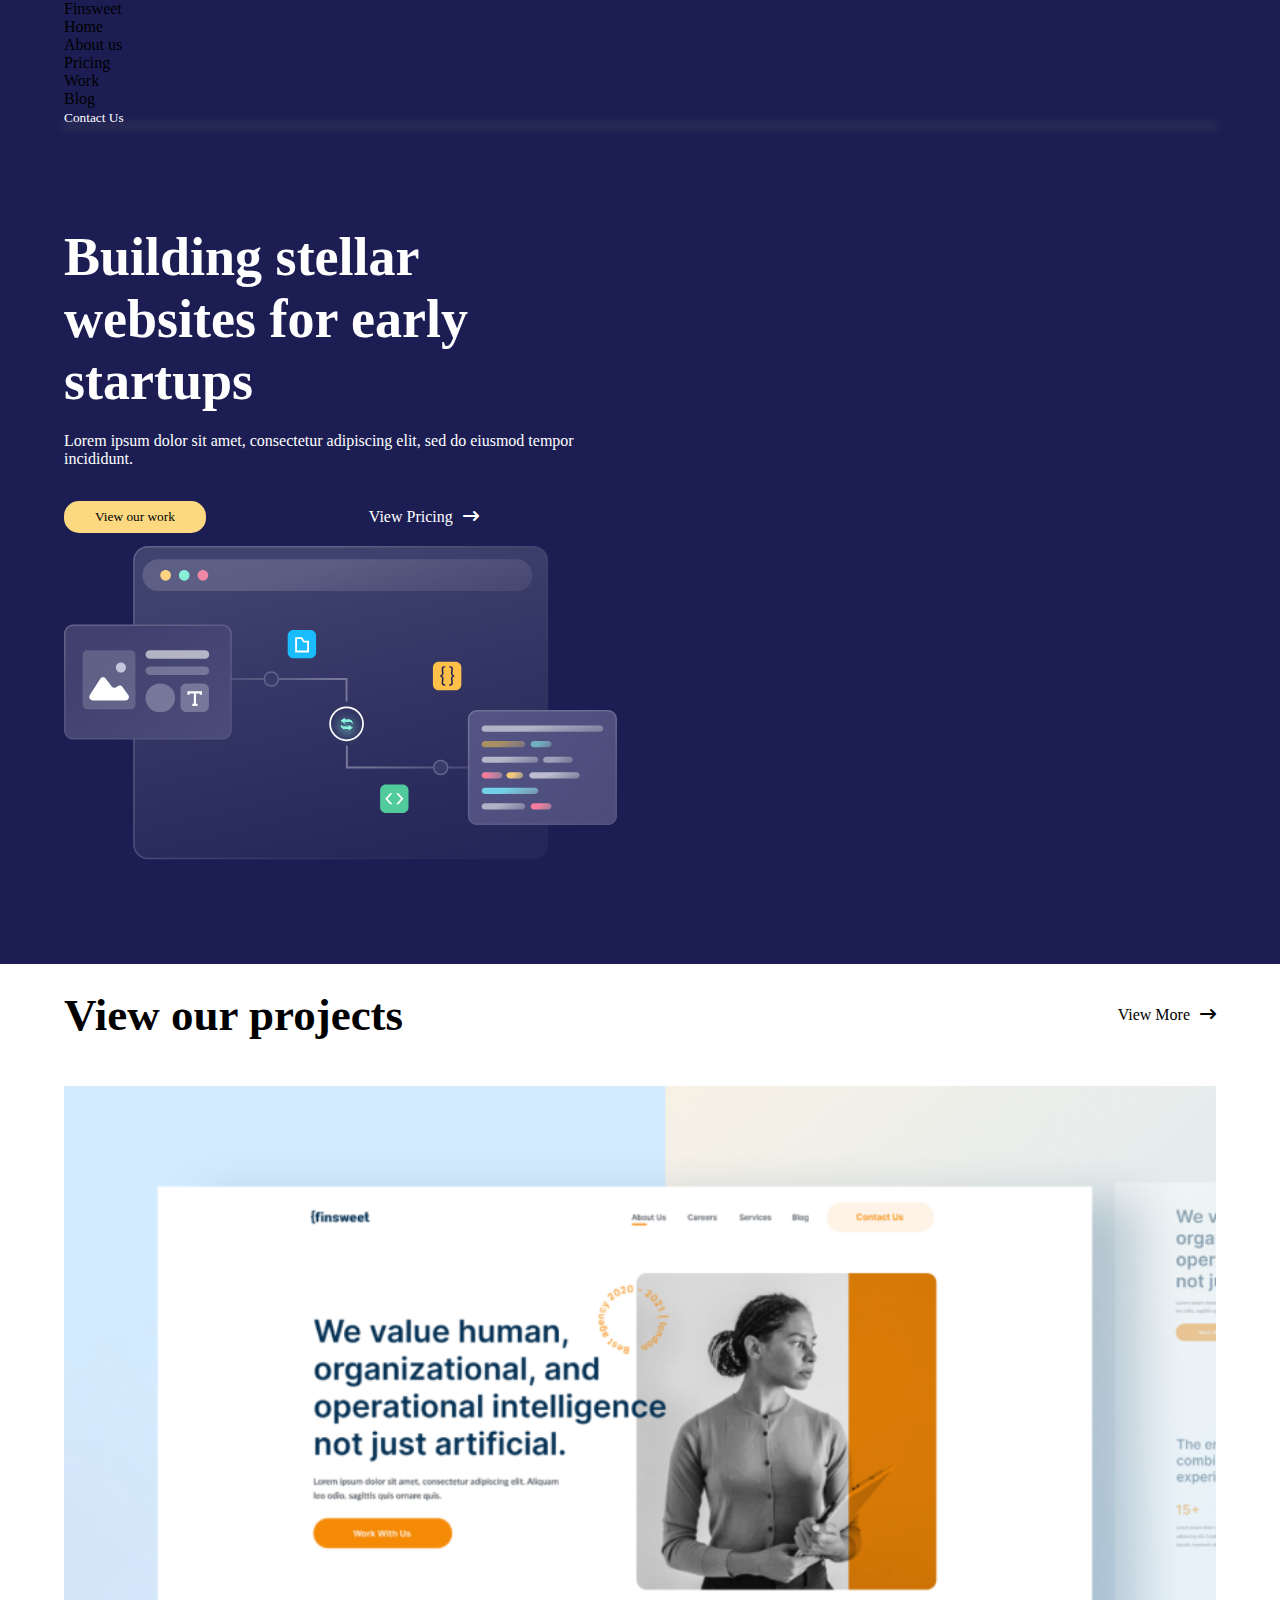
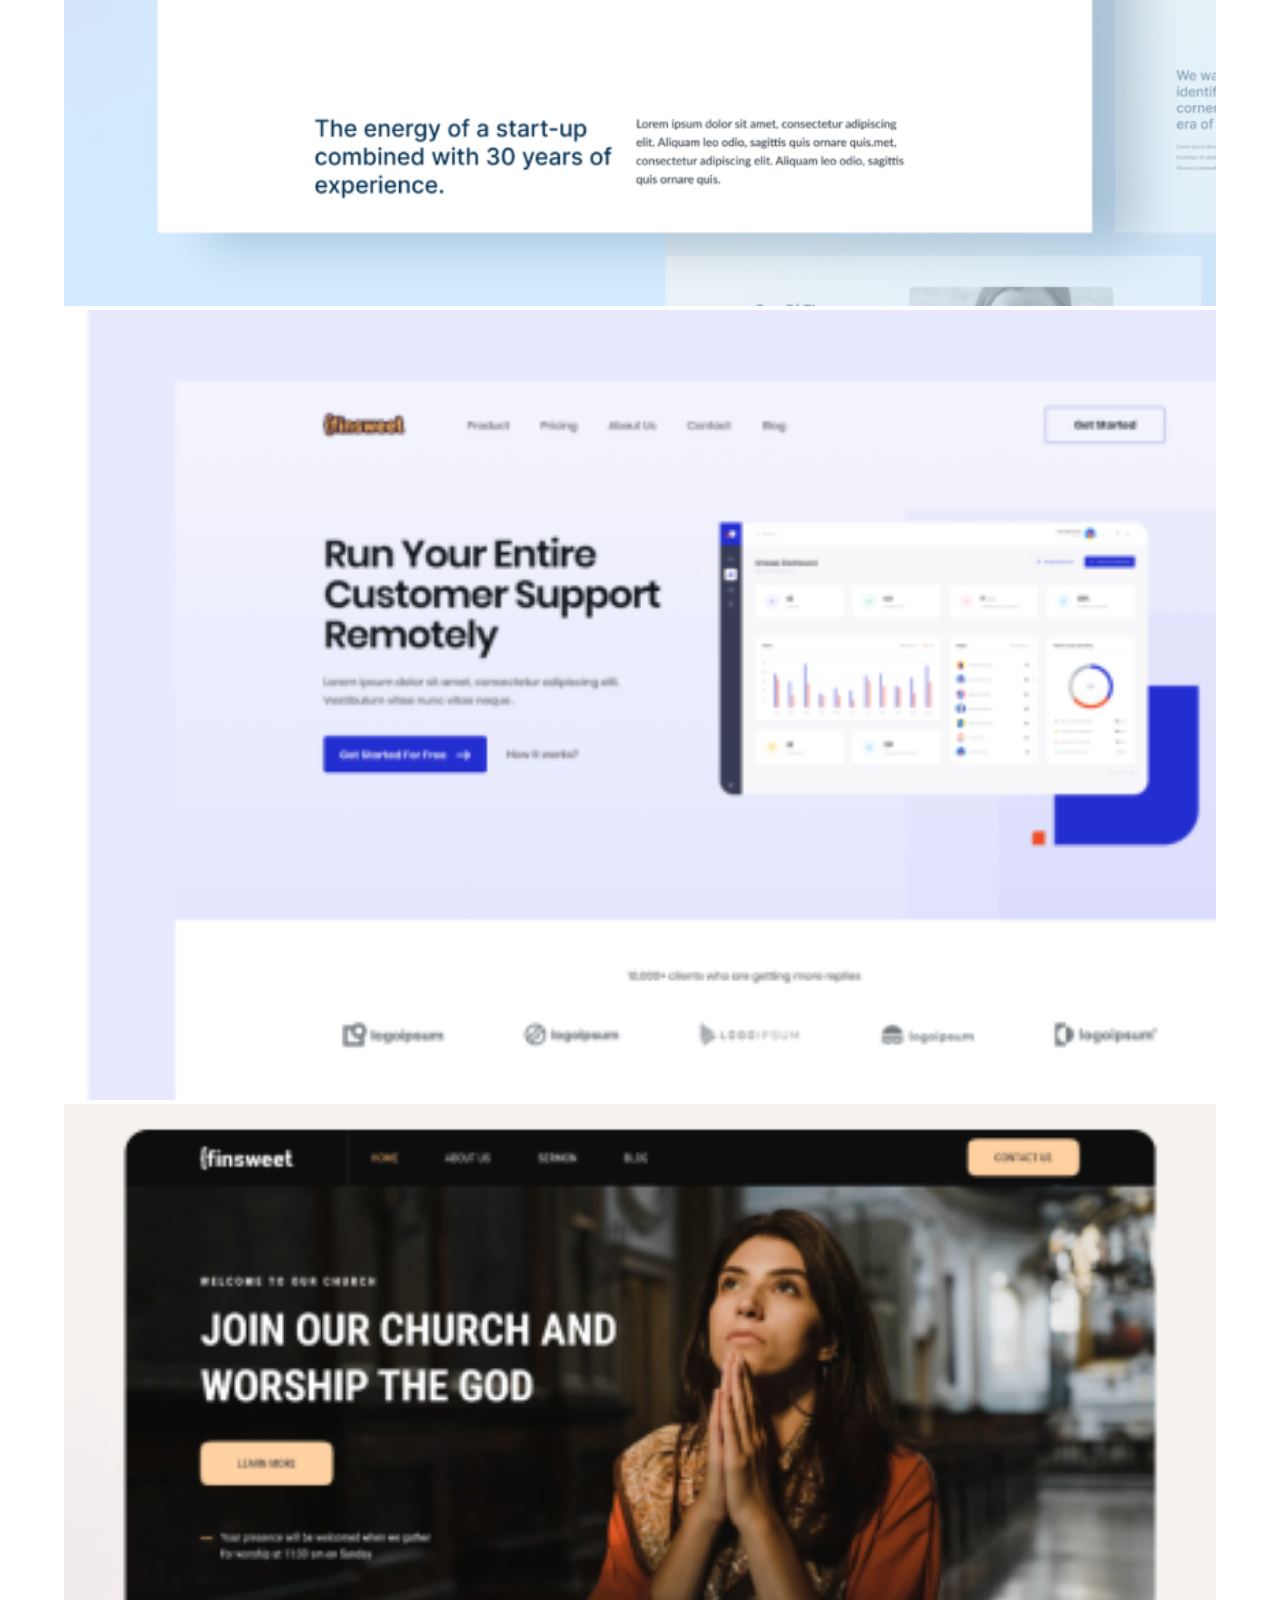
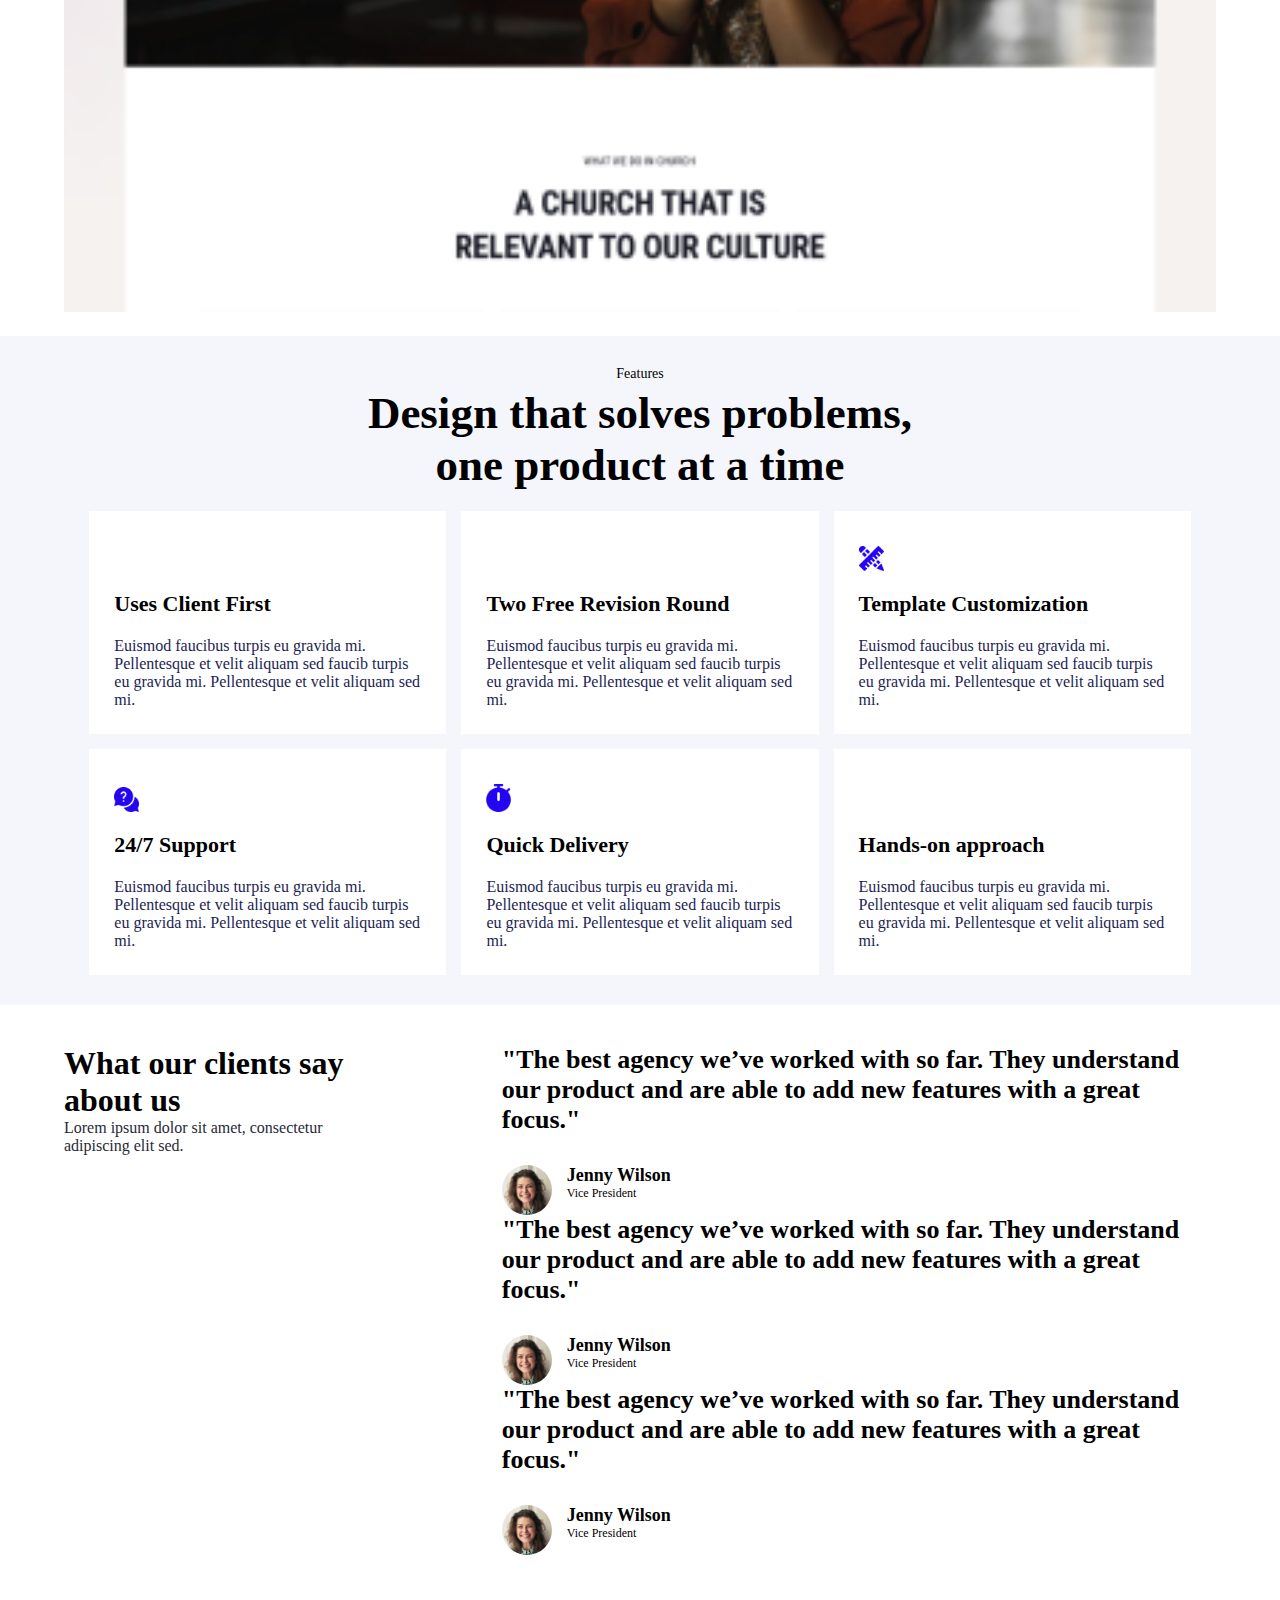
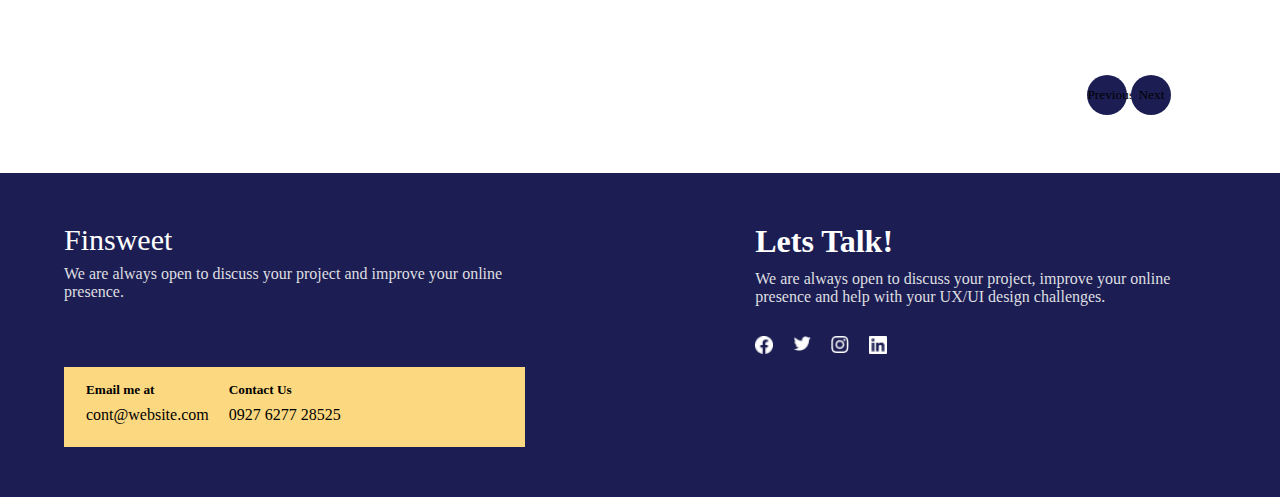
<file: index.html>
<!DOCTYPE html>
<html lang="en">
  <head>
    <meta charset="UTF-8" />
    <meta http-equiv="X-UA-Compatible" content="IE=edge" />
    <meta name="viewport" content="width=device-width, initial-scale=1.0" />
    <title>Finsweet</title>
    <link
      href="https://cdn.jsdelivr.net/npm/bootstrap@5.3.0-alpha3/dist/css/bootstrap.min.css"
      rel="stylesheet"
      integrity="sha384-KK94CHFLLe+nY2dmCWGMq91rCGa5gtU4mk92HdvYe+M/SXH301p5ILy+dN9+nJOZ"
      crossorigin="anonymous"
    />
    <script
      src="https://cdn.jsdelivr.net/npm/bootstrap@5.3.0-alpha3/dist/js/bootstrap.bundle.min.js"
      integrity="sha384-ENjdO4Dr2bkBIFxQpeoTz1HIcje39Wm4jDKdf19U8gI4ddQ3GYNS7NTKfAdVQSZe"
      crossorigin="anonymous"
    ></script>
    <link
      rel="stylesheet"
      href="https://cdnjs.cloudflare.com/ajax/libs/font-awesome/6.4.0/css/all.min.css"
    />
    <link rel="stylesheet" href="./css/home.min.css" />
  </head>

  <body>
    <nav style="background: #1c1e53" class="navbar navbar-expand-lg text-white">
      <div class="container s">
        <a class="navbar-brand text-white" href="#">Finsweet</a>
        <button
          class="navbar-toggler"
          type="button"
          data-bs-toggle="collapse"
          data-bs-target="#navbarTogglerDemo02"
          aria-controls="navbarTogglerDemo02"
          aria-expanded="false"
          aria-label="Toggle navigation"
        >
          <span class="navbar-toggler-icon"></span>
        </button>
        <div class="collapse navbar-collapse" id="navbarTogglerDemo02">
          <ul class="navbar-nav me-auto mb-2 mb-lg-0">
            <li class="nav-item">
              <p class="nav-link active" aria-current="page" href="#"></p>
            </li>
            <li class="nav-item">
              <p class="nav-link" href="#"></p>
            </li>
            <li class="nav-item">
              <p class="nav-link disabled"></p>
            </li>
          </ul>
          <form class="d-flex" role="search">
            <ul class="navbar-nav me-auto mb-2 mb-lg-0">
              <li class="nav-item">
                <a
                  class="nav-link active text-white"
                  aria-current="page"
                  href="index.html"
                  >Home</a
                >
              </li>
              <li class="nav-item">
                <a class="nav-link text-white" href="aboutus.html">About us</a>
              </li>
              <li class="nav-item">
                <a class="nav-link text-white" href="pricing.html">Pricing</a>
              </li>
              <li class="nav-item">
                <a class="nav-link text-white" href="work.html">Work</a>
              </li>
              <li class="nav-item">
                <a class="nav-link text-white" href="blogPage.html">Blog</a>
              </li>
              <li class="nav-item">
                <button
                  type="button"
                  class="btn btnn btn-outline-light rounded-pill py-1 px-4"
                >
                 <a href="contactUs.html">Contact Us</a> 
                </button>
                <!-- <button type="button" class="btn btn-outline-secondary rounded-pill ">Contact Us</button> -->
              </li>
            </ul>
          </form>
        </div>
      </div>
    </nav>
    <div class="head">
      <div class="containr container">
        <nav></nav>
        <div class="d-flex header">
          <div class="header_left">
            <h1>Building stellar websites for early startups</h1>
            <p>
              Lorem ipsum dolor sit amet, consectetur adipiscing elit, sed do
              eiusmod tempor incididunt.
            </p>
            <div class="link">
              <div class="veiw_work">
                <button>View our work</button>
              </div>
              <div class="veiw">
                <p>View Pricing</p>
                <a href="#">
                  <i class="fa-solid fa-arrow-right-long"></i>
                </a>
              </div>
            </div>
          </div>
          <div class="header_right">
            <img src="./images/work/header_img.svg" alt="" />
          </div>
        </div>
      </div>
    </div>
    <div class="containr container">
      <div class="sec1">
        <div class="sec1_title">
          <h2>View our projects</h2>
          <div class="veiw">
            <p>View More</p>
            <a href="#"><i class="fa-solid fa-arrow-right-long"></i></a>
          </div>
        </div>
        <div class="sec1_card d-grid">
          <div class="sec1_card_card1 sec1_card_card1-first">
            <img src="./images/work/section1_img1.png" alt="" />
            <div class="position">
              <h4>Workhub office Webflow Design</h4>
              <p class="text">
                Euismod faucibus turpis eu gravida mi. Pellentesque et velit
                aliquam
              </p>
              <div class="veiw">
                <p>View Project</p>
                <a href="#"><i class="fa-solid fa-arrow-right-long"></i></a>
              </div>
            </div>
          </div>
          <div class="sec1_card_card1 sec1_card_card1-second">
            <img src="./images/work/section1_img2.png" alt="" />
            <div class="position">
              <h4>Unisaas Website Design</h4>
              <div class="veiw">
                <p>View Project</p>
                <a href="#"><i class="fa-solid fa-arrow-right-long"></i></a>
              </div>
            </div>
          </div>
          <div class="sec1_card_card1 sec1_card_card1-third">
            <img src="./images/work/section1_img3.png" alt="" />
            <div class="position">
              <h4>Unisaas Website Design</h4>
              <div class="veiw">
                <p>View Project</p>
                <a href="#"><i class="fa-solid fa-arrow-right-long"></i></a>
              </div>
            </div>
          </div>
        </div>
      </div>
    </div>
    <div class="sec2">
      <div class="containr container">
        <p class="sec2_nom">Features</p>
        <h2>Design that solves problems, one product at a time</h2>
        <div class="sec2_card">
          <div class="sec2_card_card1">
            <h4>Uses Client First</h4>
            <p>
              Euismod faucibus turpis eu gravida mi. Pellentesque et velit
              aliquam sed faucib turpis eu gravida mi. Pellentesque et velit
              aliquam sed mi.
            </p>
          </div>
          <div class="sec2_card_card1">
            <h4>Two Free Revision Round</h4>
            <p>
              Euismod faucibus turpis eu gravida mi. Pellentesque et velit
              aliquam sed faucib turpis eu gravida mi. Pellentesque et velit
              aliquam sed mi.
            </p>
          </div>
          <div class="sec2_card_card1">
            <img src="./images/work/sec2_icon1.png" alt="" />
            <h4>Template Customization</h4>
            <p>
              Euismod faucibus turpis eu gravida mi. Pellentesque et velit
              aliquam sed faucib turpis eu gravida mi. Pellentesque et velit
              aliquam sed mi.
            </p>
          </div>
          <div class="sec2_card_card1">
            <img src="./images/work/sms.png" alt="" />
            <h4>24/7 Support</h4>
            <p>
              Euismod faucibus turpis eu gravida mi. Pellentesque et velit
              aliquam sed faucib turpis eu gravida mi. Pellentesque et velit
              aliquam sed mi.
            </p>
          </div>
          <div class="sec2_card_card1">
            <img src="./images/work/watch.png" alt="" />
            <h4>Quick Delivery</h4>
            <p>
              Euismod faucibus turpis eu gravida mi. Pellentesque et velit
              aliquam sed faucib turpis eu gravida mi. Pellentesque et velit
              aliquam sed mi.
            </p>
          </div>
          <div class="sec2_card_card1">
            <h4>Hands-on approach</h4>
            <p>
              Euismod faucibus turpis eu gravida mi. Pellentesque et velit
              aliquam sed faucib turpis eu gravida mi. Pellentesque et velit
              aliquam sed mi.
            </p>
          </div>
        </div>
      </div>
    </div>
    <div class="containr container">
      <div class="sec3">
        <div class="sec3_left">
          <h3>What our clients say about us</h3>
          <p>Lorem ipsum dolor sit amet, consectetur adipiscing elit sed.</p>
        </div>
        <div class="sec3_right">
          <div id="carouselExample" class="carousel slide">
            <div class="carousel-inner">
              <div class="carousel-item active">
                <h4>
                  "The best agency we’ve worked with so far. They understand our
                  product and are able to add new features with a great focus."
                </h4>
                <div class="user">
                  <img src="./images/work/sec3.png" alt="" />
                  <div class="user_info">
                    <h6>Jenny Wilson</h6>
                    <p>Vice President</p>
                  </div>
                </div>
              </div>
              <div class="carousel-item">
                <h4>
                  "The best agency we’ve worked with so far. They understand our
                  product and are able to add new features with a great focus."
                </h4>
                <div class="user">
                  <img src="./images/work/sec3.png" alt="" />
                  <div class="user_info">
                    <h6>Jenny Wilson</h6>
                    <p>Vice President</p>
                  </div>
                </div>
              </div>
              <div class="carousel-item">
                <h4>
                  "The best agency we’ve worked with so far. They understand our
                  product and are able to add new features with a great focus."
                </h4>
                <div class="user">
                  <img src="./images/work/sec3.png" alt="" />
                  <div class="user_info">
                    <h6>Jenny Wilson</h6>
                    <p>Vice President</p>
                  </div>
                </div>
              </div>
            </div>
            <button
              class="carousel-control-prev"
              type="button"
              data-bs-target="#carouselExample"
              data-bs-slide="prev"
            >
              <span
                class="carousel-control-prev-icon"
                aria-hidden="true"
              ></span>
              <span class="visually-hidden">Previous</span>
            </button>
            <button
              class="carousel-control-next"
              type="button"
              data-bs-target="#carouselExample"
              data-bs-slide="next"
            >
              <span
                class="carousel-control-next-icon"
                aria-hidden="true"
              ></span>
              <span class="visually-hidden">Next</span>
            </button>
          </div>
        </div>
      </div>
    </div>
    <br>
    <div class="footer">
      <div class="fle containr container">
        <div class="w1">
          <a href="#">Finsweet</a><br />
          <p>
            We are always open to discuss your project and improve your online
            presence.
          </p>
          <br />
          <div class="email-bac">
            <div>
              <h5>Email me at</h5>
              <p>cont@website.com</p>
            </div>
            <div>
              <h5>Contact Us</h5>
              <p>0927 6277 28525</p>
            </div>
          </div>
        </div>
        <div class="w2">
          <h1>Lets Talk!</h1>
          <p>
            We are always open to discuss your project, improve your online
            presence and help with your UX/UI design challenges.
          </p>
          <div class="im">
            <a href="#"><img style="width: 18px;cursor: pointer;" src="./images/work/Vector.png" alt="" /></a>
            <a href="#"><img style="width: 18px;cursor: pointer;" src="./images/work/Vector2.png" alt="" /></a>
            <a href="#"><img style="width: 18px;cursor: pointer;" src="./images/work/Group.png" alt="" /></a>
            <a href="#"><img style="width: 18px;cursor: pointer;" src="./images/work/Group2.png" alt="" /></a>
          </div>
        </div>
      </div>
    </div>
  </body>
</html>
</file>
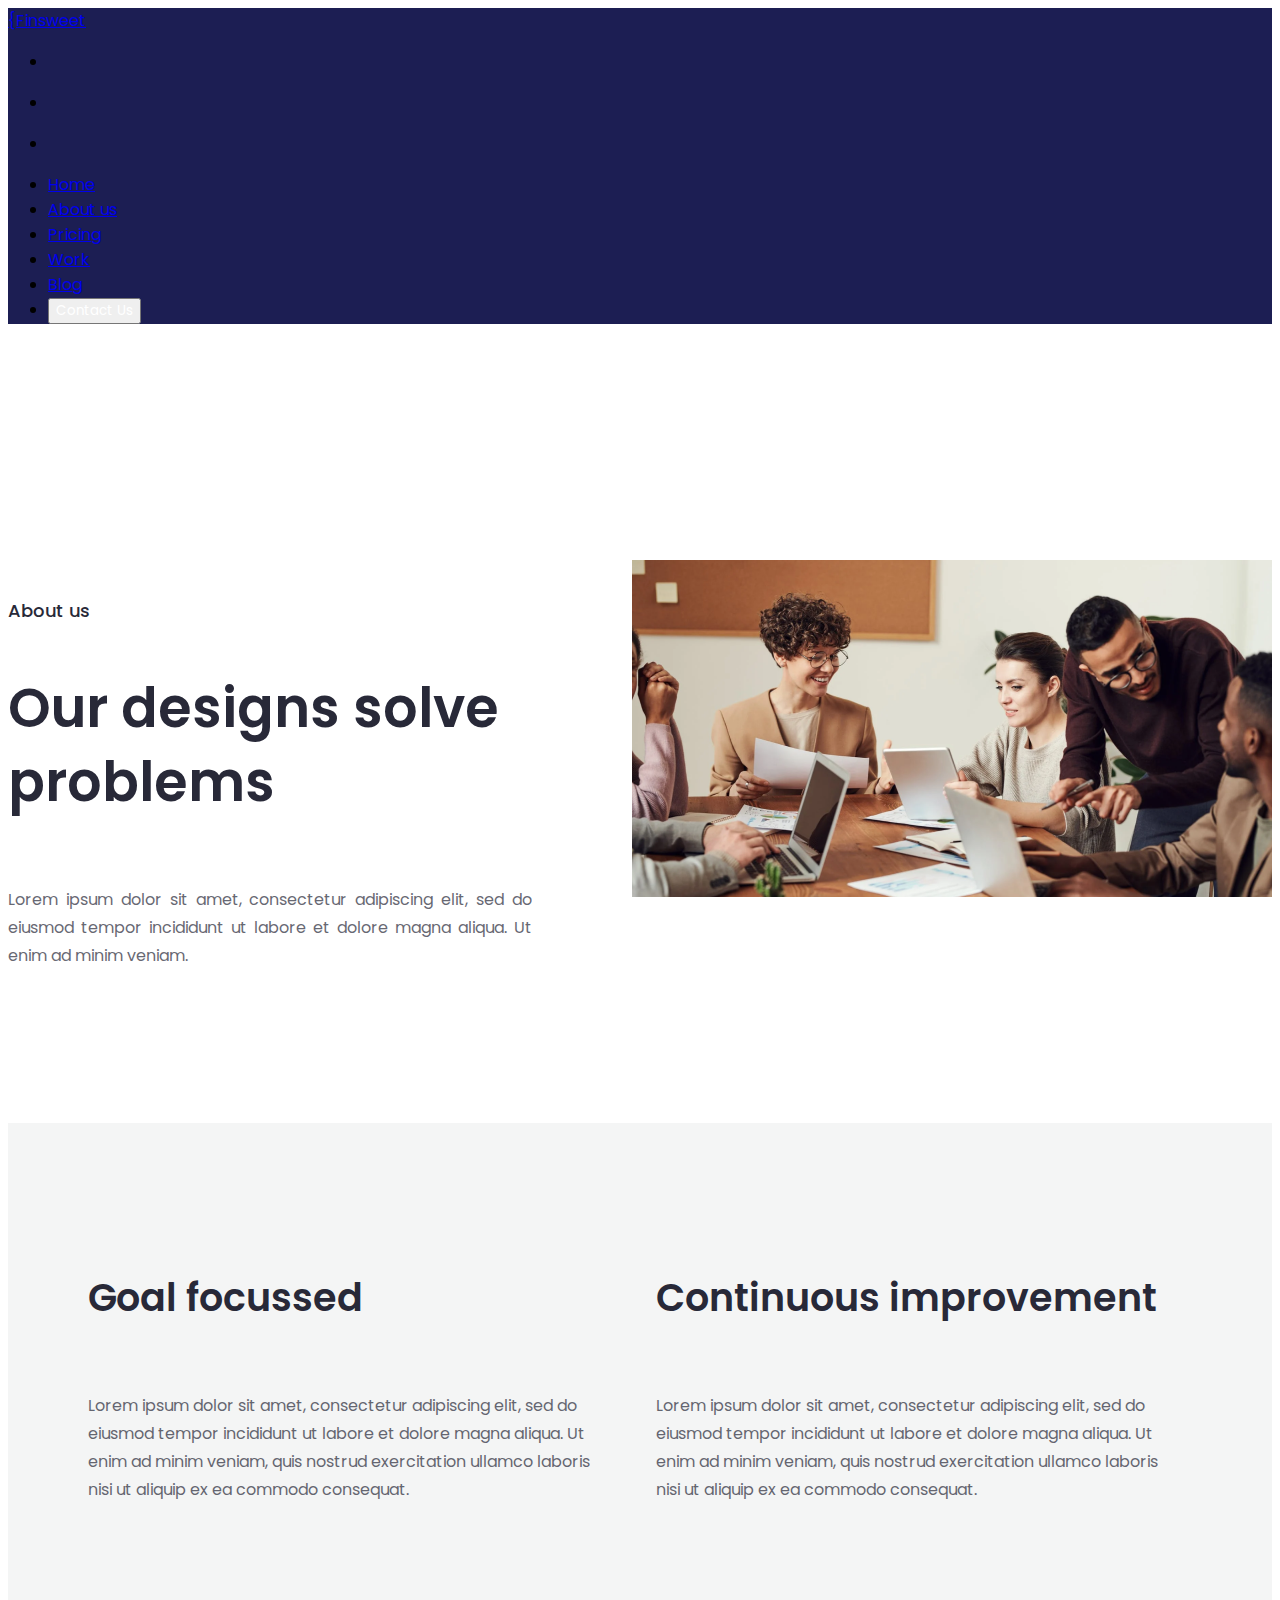
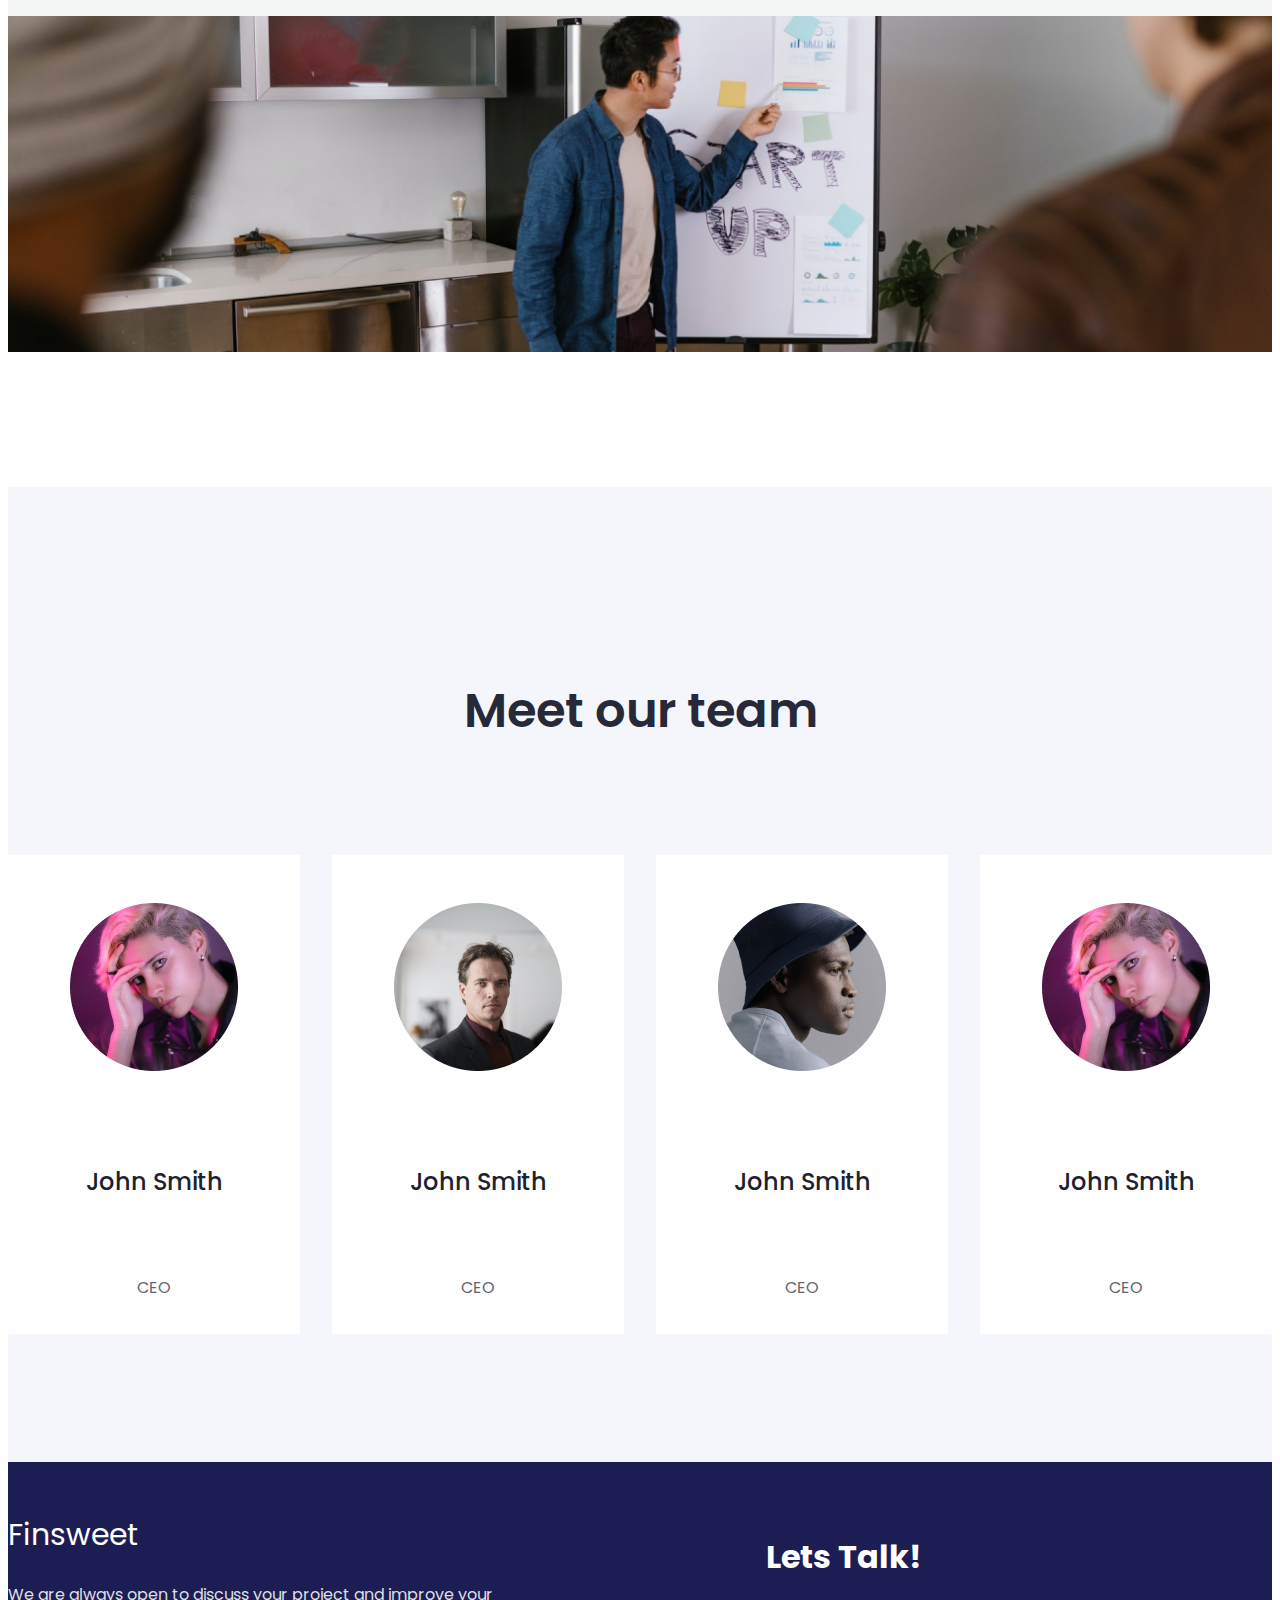
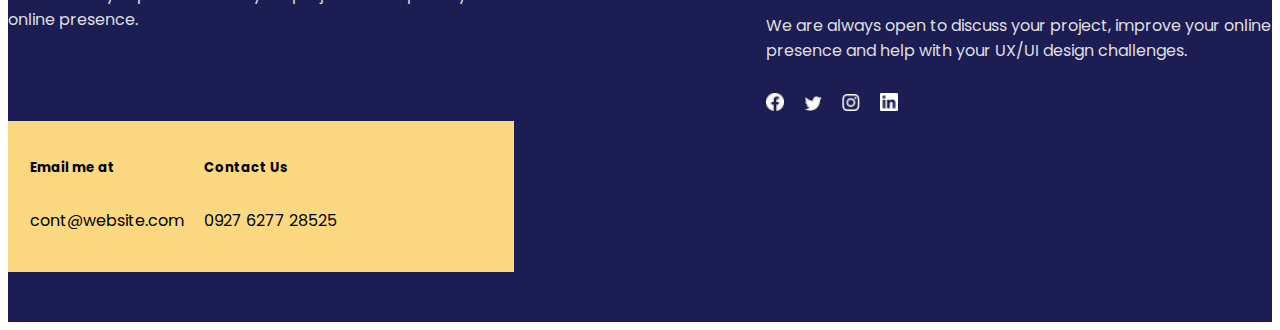
<file: aboutus.html>
<!DOCTYPE html>
<html lang="en">
<head>
  <meta charset="UTF-8">
  <meta http-equiv="X-UA-Compatible" content="IE=edge">
  <meta name="viewport" content="width=device-width, initial-scale=1.0">
  <title>About Us</title>
      <link href="https://cdn.jsdelivr.net/npm/bootstrap@5.3.0-alpha3/dist/css/bootstrap.min.css" rel="stylesheet" integrity="sha384-KK94CHFLLe+nY2dmCWGMq91rCGa5gtU4mk92HdvYe+M/SXH301p5ILy+dN9+nJOZ" crossorigin="anonymous">
<link rel="stylesheet" href="sass/pages/aboutus.css">
<style>
  .navbar-toggler {
    padding: var(--bs-navbar-toggler-padding-y) var(--bs-navbar-toggler-padding-x);
    font-size: var(--bs-navbar-toggler-font-size);
    line-height: 1;
    color: var(--bs-navbar-color);
    background-color: white;
    border: var(--bs-border-width) solid var(--bs-navbar-toggler-border-color);
    border-radius: var(--bs-navbar-toggler-border-radius);
    transition: var(--bs-navbar-toggler-transition);
}
</style>
</head>
<body>
  <nav style="background: #1c1e53" class="navbar navbar-expand-lg text-white py-3">
      <div class="container s">
        <a class="navbar-brand text-white" href="#">{Finsweet</a>
        <button
          class="navbar-toggler"
          type="button"
          data-bs-toggle="collapse"
          data-bs-target="#navbarTogglerDemo02"
          aria-controls="navbarTogglerDemo02"
          aria-expanded="false"
          aria-label="Toggle navigation"
        >
          <span class="navbar-toggler-icon"></span>
        </button>
        <div class="collapse navbar-collapse" id="navbarTogglerDemo02">
          <ul class="navbar-nav me-auto mb-2 mb-lg-0">
            <li class="nav-item">
              <p class="nav-link active" aria-current="page" href="#"></p>
            </li>
            <li class="nav-item">
              <p class="nav-link" href="#"></p>
            </li>
            <li class="nav-item">
              <p class="nav-link disabled"></p>
            </li>
          </ul>
          <form class="d-flex" role="search">
            <ul class="navbar-nav me-auto mb-2 mb-lg-0">
              <li class="nav-item">
                <a
                  class="nav-link active text-white"
                  aria-current="page"
                  href="index.html"
                  >Home</a
                >
              </li>
              <li class="nav-item">
                <a class="nav-link text-white" href="#">About us</a>
              </li>
              <li class="nav-item">
                <a class="nav-link text-white" href="pricing.html">Pricing</a>
              </li>
              <li class="nav-item">
                <a class="nav-link text-white" href="work.html">Work</a>
              </li>
              <li class="nav-item">
                <a class="nav-link text-white" href="blogPage.html">Blog</a>
              </li>
              <li class="nav-item">
                <button
                  type="button"
                  class="btn btnn btn-outline-light rounded-pill py-1 px-3">
                  <a href="contactUs.html">Contact Us</a> 
                </button>
                <!-- <button type="button" class="btn btn-outline-secondary rounded-pill ">Contact Us</button> -->
              </li>
            </ul>
          </form>
        </div>
      </div>
    </nav>
    
  <div class="main1">
    <div class="container ">
      <div class="body1">
    <div class="left">
    <h5>
      About us

    </h5>
    <h1>
      Our designs solve problems
    </h1>
    <p>Lorem ipsum dolor sit amet, consectetur adipiscing elit, sed do eiusmod tempor incididunt ut labore et dolore magna aliqua. Ut enim ad minim veniam.</p>
  </div>
  <div class="right"><img src="images/daler-images/right.png" alt=""></div>
</div>
<div class="body2">
  <div class="pdd">
    
    <div class="right">
      <h4>
        Goal focussed
      </h4>
      <p>Lorem ipsum dolor sit amet, consectetur adipiscing elit, sed do eiusmod tempor incididunt ut labore et dolore magna aliqua. Ut enim ad minim veniam, quis nostrud exercitation ullamco laboris nisi ut aliquip ex ea commodo consequat.</p>
    </div>
    <div class="left">
  <h4>
        Continuous improvement
      </h4>
      <p>Lorem ipsum dolor sit amet, consectetur adipiscing elit, sed do eiusmod tempor incididunt ut labore et dolore magna aliqua. Ut enim ad minim veniam, quis nostrud exercitation ullamco laboris nisi ut aliquip ex ea commodo consequat.</p>
    </div>
    </div>
  </div>
  <div class="body3">
    <img src="images/daler-images/image2.png" alt="">
  </div>
</div>
<div class="body4">
  <div class="container">
    <div class="cards">
      <div class="div">

        <h4>Meet our team</h4>
        <div class="cards2">

          <div class="card">
            <div class="img">

              <img src="images/daler-images/odam3.png" alt="">
              <div class="smi">
                <img src="images/daler-images/face.png" alt="">
                <img src="images/daler-images/twitter.png" alt="">
                <img src="images/daler-images/Vector.png" alt="">
              </div>
            </div>
            <h6>John Smith</h6>
            <p>CEO</p>
          </div>
          <div class="card">
            <div class="img">

              <img src="images/daler-images/odam1.png" alt="">
              <div class="smi">
                <img src="images/daler-images/face.png" alt="">
                <img src="images/daler-images/twitter.png" alt="">
                <img src="images/daler-images/Vector.png" alt="">
              </div>
            </div>
            <h6>John Smith</h6>
            <p>CEO</p>
          </div>
          <div class="card">
            <div class="img">

              <img src="images/daler-images/odam2.png" alt="">
              <div class="smi">
                <img src="images/daler-images/face.png" alt="">
                <img src="images/daler-images/twitter.png" alt="">
                <img src="images/daler-images/Vector.png" alt="">
              </div>
            </div>
            <h6>John Smith</h6>
            <p>CEO</p>
          </div>
          <div class="card">
            <div class="img">

              <img src="images/daler-images/odam3.png" alt="">
              <div class="smi">
                <img src="images/daler-images/face.png" alt="">
                <img src="images/daler-images/twitter.png" alt="">
                <img src="images/daler-images/Vector.png" alt="">
              </div>
            </div>
            <h6>John Smith</h6>
            <p>CEO</p>
          </div>
        </div>
      </div>
    </div>
  </div>
</div>
    </div>
  </div>
<div class="footer">
      <div class="fle container">
        <div class="w1">
          <a href="#" style="text-decoration: none; color: white;">Finsweet</a><br />
          <p>
            We are always open to discuss your project and improve your online
            presence.
          </p>
          <br />
          <div class="email-bac">
            <div>
              <h5>Email me at</h5>
              <p>cont@website.com</p>
            </div>
            <div>
              <h5>Contact Us</h5>
              <p>0927 6277 28525</p>
            </div>
          </div>
        </div>
        <div class="w2">
          <h1>Lets Talk!</h1>
          <p>
            We are always open to discuss your project, improve your online
            presence and help with your UX/UI design challenges.
          </p>
          <div class="im">
            <a href="#"><img style="width: 18px;cursor: pointer;" src="./images/work/Vector.png" alt="" /></a>
            <a href="#"><img style="width: 18px;cursor: pointer;" src="./images/work/Vector2.png" alt="" /></a>
            <a href="#"><img style="width: 18px;cursor: pointer;" src="./images/work/Group.png" alt="" /></a>
            <a href="#"><img style="width: 18px;cursor: pointer;" src="./images/work/Group2.png" alt="" /></a>
          </div>
        </div>
      </div>
    </div>
  <script src="https://cdn.jsdelivr.net/npm/bootstrap@5.3.0-alpha3/dist/js/bootstrap.bundle.min.js" integrity="sha384-ENjdO4Dr2bkBIFxQpeoTz1HIcje39Wm4jDKdf19U8gI4ddQ3GYNS7NTKfAdVQSZe" crossorigin="anonymous"></script>

</body>  
</html>
</file>
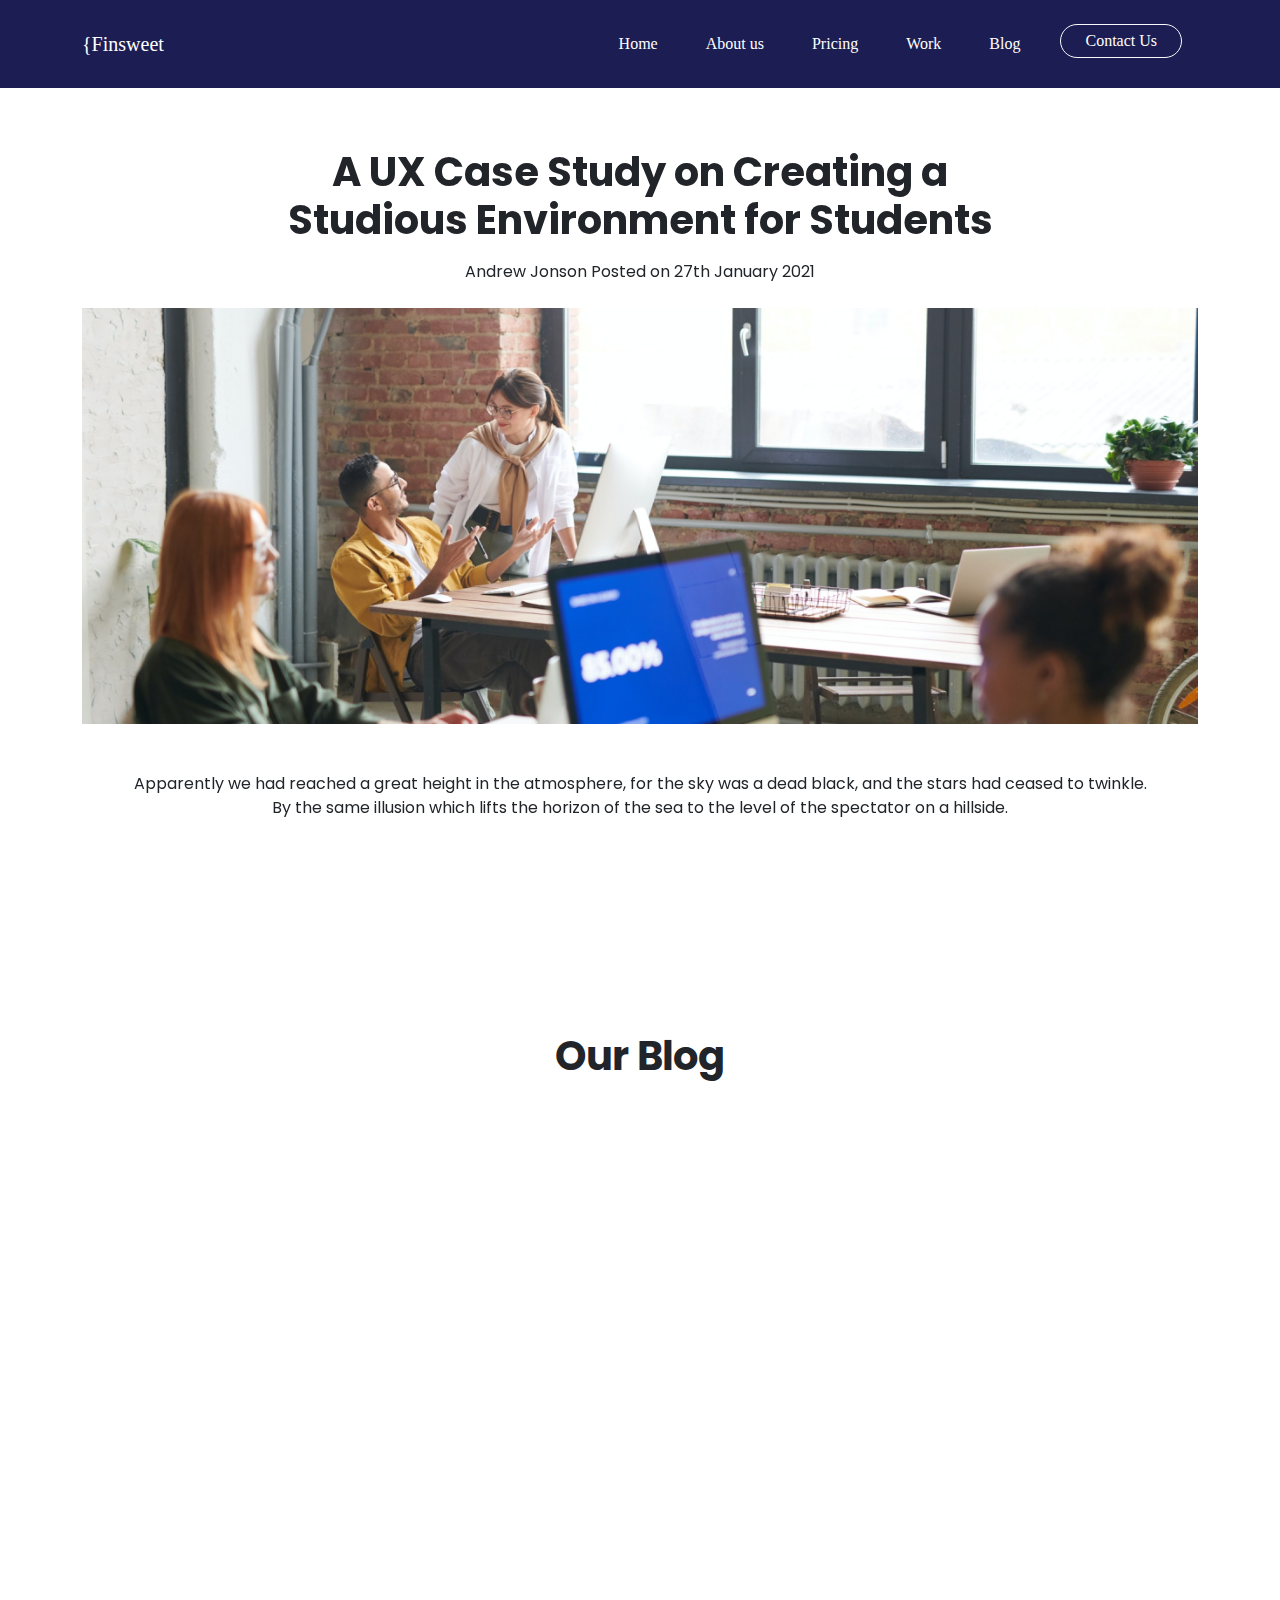
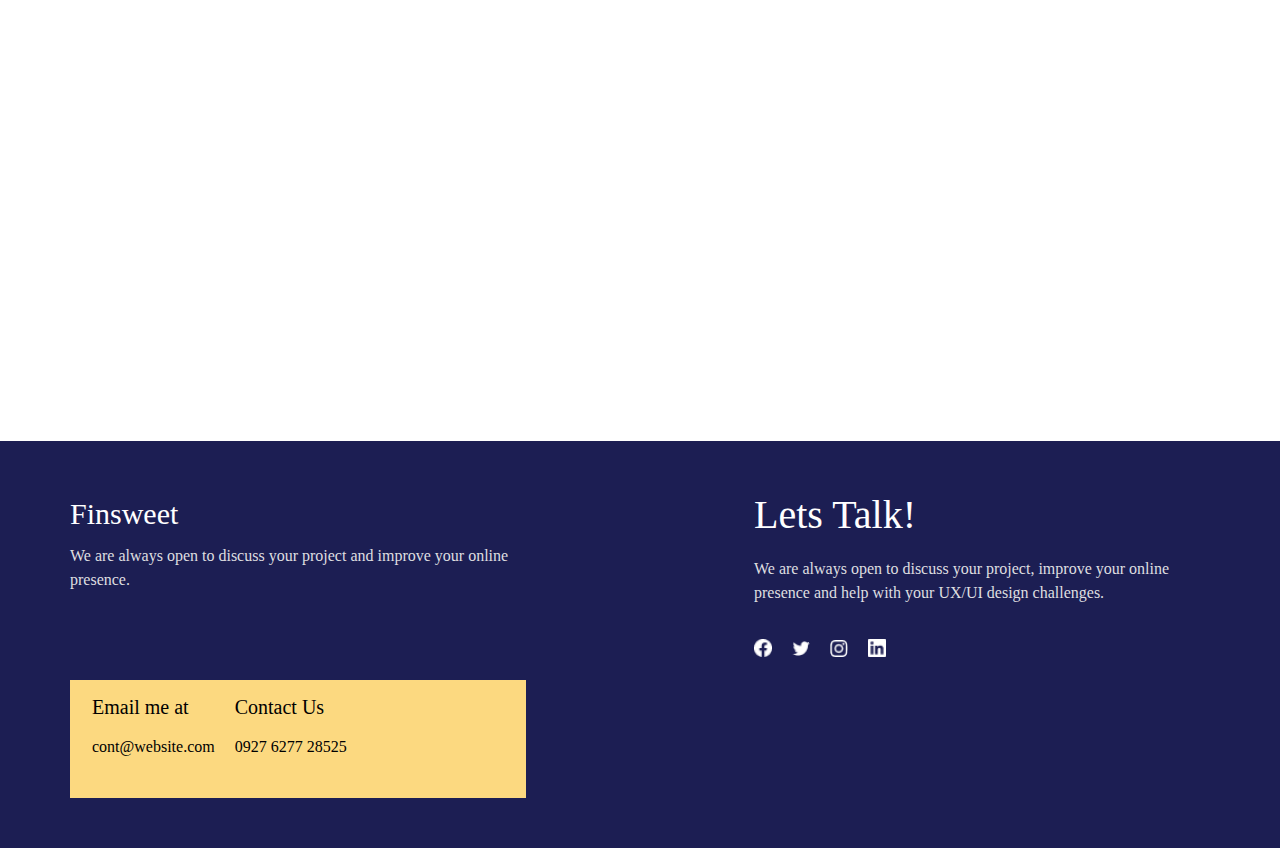
<file: blogPage.html>
<!DOCTYPE html>
<html lang="en">

<head>
    <meta charset="UTF-8" >
    <meta http-equiv="X-UA-Compatible" content="IE=edge" >
    <meta name="viewport" content="width=device-width, initial-scale=1.0" >
    <link rel="stylesheet" href="sass/pages/blogPage.css">
    <link href="https://unpkg.com/aos@2.3.1/dist/aos.css" rel="stylesheet" >
    <link rel="stylesheet" href="https://cdn.jsdelivr.net/npm/bootstrap@5.3.0-alpha3/dist/css/bootstrap.min.css" >
    <link href="https://cdn.jsdelivr.net/npm/bootstrap@5.3.0-alpha3/dist/css/bootstrap.min.css" rel="stylesheet"
        integrity="sha384-KK94CHFLLe+nY2dmCWGMq91rCGa5gtU4mk92HdvYe+M/SXH301p5ILy+dN9+nJOZ" crossorigin="anonymous" >
    <title>Blog</title>
    <style>
  .navbar-toggler {
    padding: var(--bs-navbar-toggler-padding-y) var(--bs-navbar-toggler-padding-x);
    font-size: var(--bs-navbar-toggler-font-size);
    line-height: 1;
    color: var(--bs-navbar-color);
    background-color: white;
    border: var(--bs-border-width) solid var(--bs-navbar-toggler-border-color);
    border-radius: var(--bs-navbar-toggler-border-radius);
    transition: var(--bs-navbar-toggler-transition);
}
</style>

</head>

<body>
<header>
        <nav style="background: #1c1e53; width: 100%;" class="navbar navbar-expand-lg text-white position-fixed z-3">
            <div class="container s">
                <a class="navbar-brand text-white" href="#">{Finsweet</a>
                <button class="navbar-toggler" type="button" data-bs-toggle="collapse" data-bs-target="#navbarTogglerDemo02"
                    aria-controls="navbarTogglerDemo02" aria-expanded="false" aria-label="Toggle navigation">
                    <span class="navbar-toggler-icon"></span>
                </button>
                <div class="collapse navbar-collapse" id="navbarTogglerDemo02">
                    <ul class="navbar-nav me-auto mb-2 mb-lg-0">
                        <li class="nav-item">
                            <p class="nav-link active" aria-current="page" href="#"></p>
                        </li>
                        <li class="nav-item">
                            <p class="nav-link" href="#"></p>
                        </li>
                        <li class="nav-item">
                            <p class="nav-link disabled"></p>
                        </li>
                    </ul>
                    <form class="d-flex" role="search">
                        <ul class="navbar-nav me-auto mb-2 mb-lg-0">
                            <li class="nav-item m-3">
                                <a class="nav-link active text-white" aria-current="page" href="index.html">Home</a>
                            </li>
                            <li class="nav-item m-3">
                                <a class="nav-link text-white" href="aboutus.html">About us</a>
                            </li>
                            <li class="nav-item m-3">
                                <a class="nav-link text-white" href="pricing.html">Pricing</a>
                            </li>
                            <li class="nav-item m-3">
                                <a class="nav-link text-white" href="work.html">Work</a>
                            </li>
                            <li class="nav-item m-3">
                                <a class="nav-link text-white" href="blogPage.html">Blog</a>
                            </li>

                            <li class="nav-item m-3">
                                <button type="button" class="btnn btn btn-outline-light rounded-pill py-1 px-4">
                                   <a href="contactUs.html">
                                       Contact Us                                      
                                </a>
                            <li class="nav-item">
                               
                                <!-- <button type="button" class="btn btn-outline-secondary rounded-pill ">Contact Us</button> -->
                            </li>
                        </ul>
                    </form>
                </div>
            </div>
        </nav>
</header>

<br><br>
    <main>
        <!-- Modal -->
        <div class="modal" id="staticBackdrop" data-bs-backdrop="static" data-bs-keyboard="false" tabindex="-1"
            aria-labelledby="staticBackdropLabel" aria-hidden="true">
            <div class="modal-dialog">
                <div class="modal-content">
                    <div class="modal-header">
                        <h1 class="modal-title fs-5" id="staticBackdropLabel">
                            Modal title
                        </h1>
                        <button type="button" class="btn-close" data-bs-dismiss="modal" aria-label="Close"></button>
                    </div>
                </div>

                <div class="container cont ">
                    <div class="content">
                        <div class="text-center" data-aos="fade-right" data-aos-offset="300"
                            data-aos-easing="ease-in-sine">
                            <h1>
                                A UX Case Study on Creating a Studious Environment for Students
                            </h1>
                            <p class="text-center py-2">
                                Andrew Jonson Posted on 27th January 2021
                            </p>
                            <img src="images/muslimbek-images/bckimg.png" alt="" style="width: 100%;">
                            <p class="text-center p-5 content-blog">Apparently we had reached a great height in the
                                atmosphere,
                                for the sky was a dead black, and the stars had ceased to
                                twinkle. By the same illusion which lifts the horizon of the sea to the level of the
                                spectator
                                on a hillside.</p>
                        </div>
                        <div class="row p-3">
                            <h1 class="text-center py-5">Our Blog</h1>
                            <div class="col-sm-6 col-lg-4 col-xl-4 col-xxl-4" data-aos="fade-up-right">
                                <img src="images/muslimbek-images/card.png" class="card-img-top" alt="...">
                                <div class="card-body">
                                    <p class="">27 Jan 2021</p>
                                    <p class="card-text fw-bolder fs-5">How one Webflow user grew his single person
                                        consultancy
                                        from $0-100K in 14 months</p>
                                    <p>See how pivoting to Webflow changed one person’s sales strategy and allowed him
                                        to attract

                                    </p>
                                    <a href="#" class="text-decoration-none text-black fw-bolder" data-bs-toggle="modal"
                                        data-bs-target="#staticBackdrop">Read More
                                        <img class="m-3" src="images/muslimbek-images/Arrow 1.png" alt="">
                                    </a>
                                </div>
                            </div>
                            <div class="col-sm-6 col-lg-4 col-xl-4 col-xxl-4" data-aos="fade-up">
                                <img src="images/muslimbek-images/card.png" class="card-img-top" alt="...">
                                <div class="card-body">
                                    <p>27 Jan 2021</p>
                                    <p class="card-text fw-bolder fs-5">How one Webflow user grew his single person
                                        consultancy
                                        from $0-100K in 14 months</p>
                                    <p>See how pivoting to Webflow changed one person’s sales strategy and allowed him
                                        to attract
                                    </p>
                                    <a href="#" class="text-decoration-none text-black fw-bolder" data-bs-toggle="modal"
                                        data-bs-target="#staticBackdrop">Read More
                                        <img class="m-3" src="images/muslimbek-images/Arrow 1.png" alt="">
                                    </a>
                                </div>
                            </div>
                            <div class="col-sm-6 col-lg-4 col-xl-4 col-xxl-4" data-aos="fade-up-left">
                                <img src="images/muslimbek-images/card.png" class="card-img-top" alt="...">
                                <div class="card-body">
                                    <p>27 Jan 2021</p>
                                    <p class="card-text fw-bolder fs-5">How one Webflow user grew his single person
                                        consultancy
                                        from $0-100K in 14 months</p>
                                    <p>See how pivoting to Webflow changed one person’s sales strategy and allowed him
                                        to attract
                                    </p>
                                    <a href="#" class="text-decoration-none text-black fw-bolder" data-bs-toggle="modal"
                                        data-bs-target="#staticBackdrop">Read More
                                        <img class="m-3" src="images/muslimbek-images/Arrow 1.png" alt="">
                                    </a>
                                </div>
                            </div>
                            <div class="col-sm-6 col-lg-4 col-xl-4 col-xxl-4 " data-aos="fade-up-right">
                                <img src="images/muslimbek-images/card.png" class="card-img-top" alt="...">
                                <div class="card-body">
                                    <p>27 Jan 2021</p>
                                    <p class="card-text fw-bolder fs-5">How one Webflow user grew his single person
                                        consultancy
                                        from $0-100K in 14 months</p>
                                    <p>See how pivoting to Webflow changed one person’s sales strategy and allowed him
                                        to attract
                                    </p>
                                    <a href="#" class="text-decoration-none text-black fw-bolder" data-bs-toggle="modal"
                                        data-bs-target="#staticBackdrop">Read More
                                        <img class="m-3" src="images/muslimbek-images/Arrow 1.png" alt="">
                                    </a>
                                </div>
                            </div>
                            <div class="col-sm-6 col-lg-4 col-xl-4 col-xxl-4" data-aos="fade-up">
                                <img src="images/muslimbek-images/card.png" class="card-img-top" alt="...">
                                <div class="card-body">
                                    <p>27 Jan 2021</p>
                                    <p class="card-text fw-bolder fs-5">How one Webflow user grew his single person
                                        consultancy
                                        from $0-100K in 14 months</p>
                                    <p>See how pivoting to Webflow changed one person’s sales strategy and allowed him
                                        to attract
                                    </p>
                                    <a href="#" class="text-decoration-none text-black fw-bolder" data-bs-toggle="modal"
                                        data-bs-target="#staticBackdrop">Read More
                                        <img class="m-3" src="images/muslimbek-images/Arrow 1.png" alt="">
                                    </a>
                                </div>
                            </div>
                            <div class="col-sm-6 col-lg-4 col-xl-4 col-xxl-4" data-aos="fade-up-left">
                                <img src="images/muslimbek-images/card.png" class="card-img-top" alt="...">
                                <div class="card-body">
                                    <p>27 Jan 2021</p>
                                    <p class="card-text fw-bolder fs-5">How one Webflow user grew his single person
                                        consultancy
                                        from $0-100K in 14 months</p>
                                    <p>See how pivoting to Webflow changed one person’s sales strategy and allowed him
                                        to attract
                                    </p>
                                    <a href="#" class="text-decoration-none text-black fw-bolder" data-bs-toggle="modal"
                                        data-bs-target="#staticBackdrop">Read More
                                        <img class="m-3" src="images/muslimbek-images/Arrow 1.png" alt="">
                                    </a>
                                </div>
                            </div>


                        </div>
                    </div>
                    <div class="modal-footer">
                        <button type="button" class="btn btn-secondary" data-bs-dismiss="modal">
                            Close
                        </button>
                        <button type="button" class="btn btn-primary">Understood</button>
                    </div>
                </div>
            </div>
        </div>

        <div class="container cont">
            <div class="content">
                <div class="text-center" data-aos="fade-right" data-aos-offset="300" data-aos-easing="ease-in-sine">
                    <h1>
                        A UX Case Study on Creating a Studious Environment for Students
                    </h1>
                    <p class="text-center py-2">
                        Andrew Jonson Posted on 27th January 2021
                    </p>
                    <img src="images/muslimbek-images/bckimg.png" alt="" style="width: 100%" />
                    <p class="text-center p-5 content-blog">
                        Apparently we had reached a great height in the atmosphere, for
                        the sky was a dead black, and the stars had ceased to twinkle. By
                        the same illusion which lifts the horizon of the sea to the level
                        of the spectator on a hillside.
                    </p>
                </div>
                <div class="row">
                    <h1 class="text-center py-5">Our Blog</h1>
                    <div class="py-2 col-sm-6 col-lg-4 col-xl-4 col-xxl-4" data-aos="fade-up-right">
                        <img src="images/muslimbek-images/card.png" class="card-img-top" alt="..." />
                        <div class="card-body">
                            <p class="pt-4">27 Jan 2021</p>
                            <p class="card-text fw-bolder fs-5">
                                How one Webflow user grew his single person consultancy from
                                $0-100K in 14 months
                            </p>
                            <a href="#" class="text-decoration-none" data-bs-toggle="modal"
                                data-bs-target="#staticBackdrop">Read More</a>
                        </div>
                    </div>
                    <div class="col-sm-6 col-lg-4 col-xl-4 col-xxl-4" data-aos="fade-up">
                        <img src="images/muslimbek-images/card.png" class="card-img-top" alt="..." />
                        <div class="card-body">
                            <p>27 Jan 2021</p>
                            <p class="card-text fw-bolder fs-5">
                                How one Webflow user grew his single person consultancy from
                                $0-100K in 14 months
                            </p>
                            <a href="#" class="text-decoration-none" data-bs-toggle="modal"
                                data-bs-target="#staticBackdrop">Read More</a>
                        </div>
                    </div>
                    <div class="col-sm-6 col-lg-4 col-xl-4 col-xxl-4" data-aos="fade-up-left">
                        <img src="images/muslimbek-images/card.png" class="card-img-top" alt="..." />
                        <div class="card-body">
                            <p>27 Jan 2021</p>
                            <p class="card-text fw-bolder fs-5">
                                How one Webflow user grew his single person consultancy from
                                $0-100K in 14 months
                            </p>
                            <a href="#" class="text-decoration-none" data-bs-toggle="modal"
                                data-bs-target="#staticBackdrop">Read More</a>
                        </div>
                    </div>
                    <div class="col-sm-6 col-lg-4 col-xl-4 col-xxl-4" data-aos="fade-up-right">
                        <img src="images/muslimbek-images/card.png" class="card-img-top" alt="..." />
                        <div class="card-body">
                            <p>27 Jan 2021</p>
                            <p class="card-text fw-bolder fs-5">
                                How one Webflow user grew his single person consultancy from
                                $0-100K in 14 months
                            </p>
                            <a href="#" class="text-decoration-none" data-bs-toggle="modal"
                                data-bs-target="#staticBackdrop">Read More</a>
                        </div>
                    </div>
                    <div class="col-sm-6 col-lg-4 col-xl-4 col-xxl-4" data-aos="fade-up">
                        <img src="images/muslimbek-images/card.png" class="card-img-top" alt="..." />
                        <div class="card-body">
                            <p>27 Jan 2021</p>
                            <p class="card-text fw-bolder fs-5">
                                How one Webflow user grew his single person consultancy from
                                $0-100K in 14 months
                            </p>
                            <a href="#" class="text-decoration-none" data-bs-toggle="modal"
                                data-bs-target="#staticBackdrop">Read More</a>
                        </div>
                    </div>
                    <div class="col-sm-6 col-lg-4 col-xl-4 col-xxl-4" data-aos="fade-up-left">
                        <img src="images/muslimbek-images/card.png" class="card-img-top" alt="..." />
                        <div class="card-body">
                            <p>27 Jan 2021</p>
                            <p class="card-text fw-bolder fs-5">
                                How one Webflow user grew his single person consultancy from
                                $0-100K in 14 months
                            </p>
                            <a href="#" class="text-decoration-none" data-bs-toggle="modal"
                                data-bs-target="#staticBackdrop">Read More</a>
                        </div>
                    </div>
                </div>
            </div>
        </div>
        <br>
        <div class="footer">
            <div class="fle container">
                <div class="w1">
                    <a style="text-decoration: none; color: white;" href="#">Finsweet</a><br />
                    <p>
                        We are always open to discuss your project and improve your online
                        presence.
                    </p>
                    <br />
                    <div class="email-bac">
                        <div>
                            <h5>Email me at</h5>
                            <p>cont@website.com</p>
                        </div>
                        <div>
                            <h5>Contact Us</h5>
                            <p>0927 6277 28525</p>
                        </div>
                    </div>
                </div>
                <div class="w2">
                    <h1>Lets Talk!</h1>
                    <p>
                        We are always open to discuss your project, improve your online
                        presence and help with your UX/UI design challenges.
                    </p>
                    <div class="im">
                        <a href="#"><img style="width: 18px;cursor: pointer;" src="./images/work/Vector.png" alt="" /></a>
                        <a href="#"><img style="width: 18px;cursor: pointer;" src="./images/work/Vector2.png" alt="" /></a>
                        <a href="#"><img style="width: 18px;cursor: pointer;" src="./images/work/Group.png" alt="" /></a>
                        <a href="#"><img style="width: 18px;cursor: pointer;" src="./images/work/Group2.png" alt="" /></a>
                    </div>
                </div>
            </div>
        </div>
    </main>
    <script src="https://unpkg.com/aos@2.3.1/dist/aos.js"></script>
    <script>
        AOS.init();
    </script>
    <script src="https://cdn.jsdelivr.net/npm/bootstrap@5.3.0-alpha3/dist/js/bootstrap.bundle.min.js"
        integrity="sha384-ENjdO4Dr2bkBIFxQpeoTz1HIcje39Wm4jDKdf19U8gI4ddQ3GYNS7NTKfAdVQSZe"
        crossorigin="anonymous"></script>
</body>

</html>
</file>
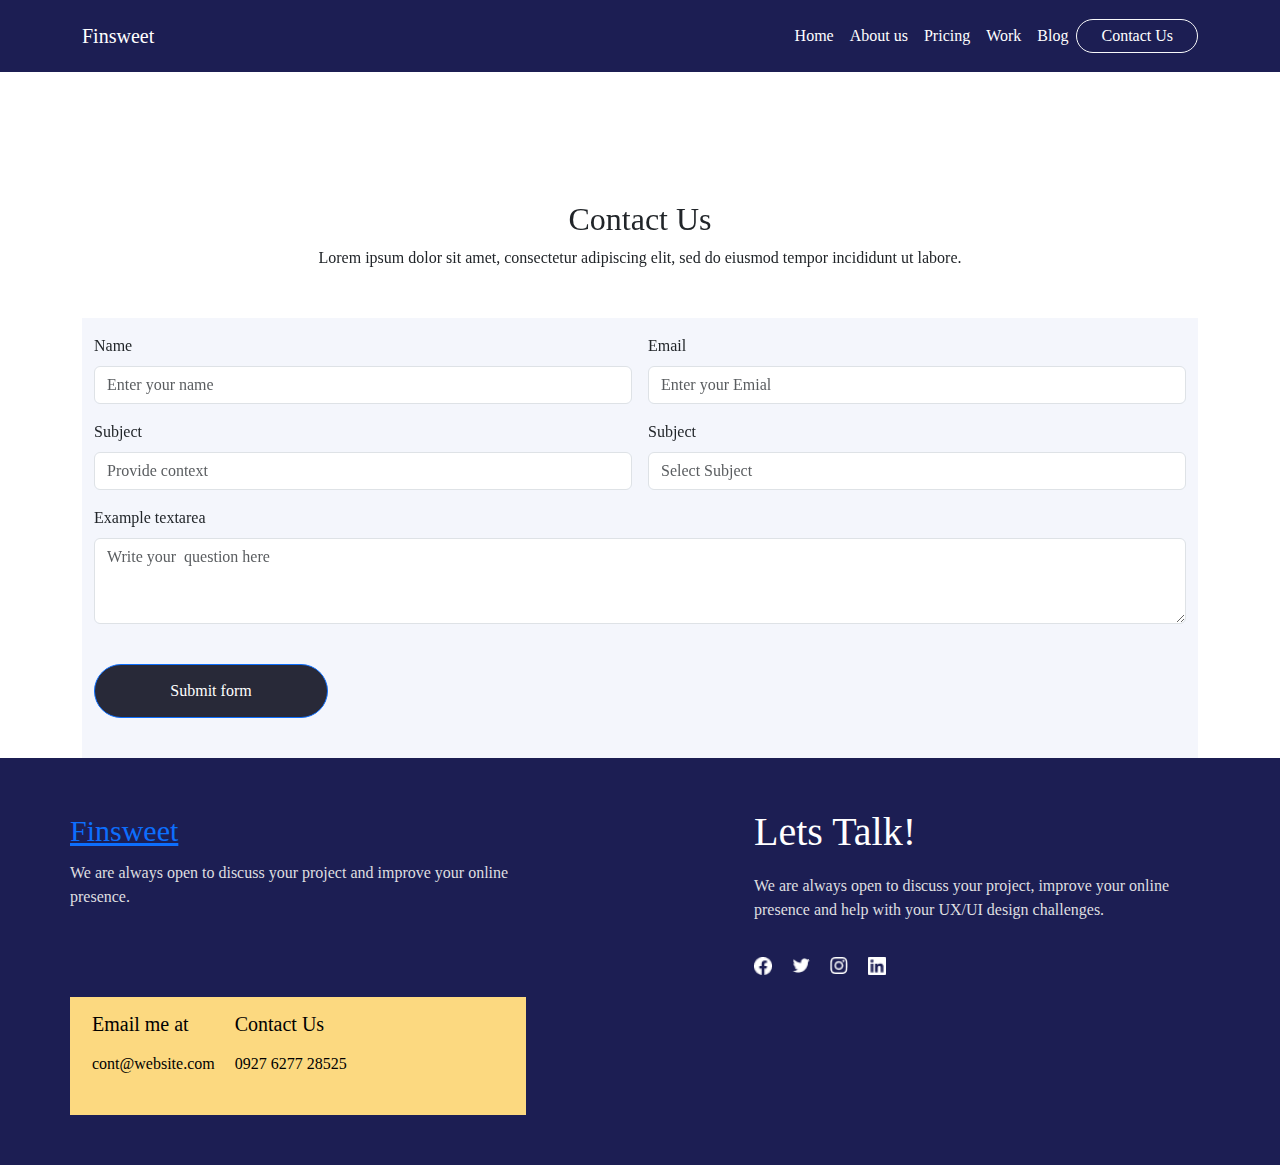
<file: contactUs.html>
<!DOCTYPE html>
<html lang="en">
<head>
  <meta charset="UTF-8">
  <meta http-equiv="X-UA-Compatible" content="IE=edge">
  <meta name="viewport" content="width=device-width, initial-scale=1.0">
  <title>Contact Us</title>
  <link href="https://unpkg.com/aos@2.3.1/dist/aos.css" rel="stylesheet">
  <link rel="stylesheet" href="/css/contactUs.min.css">
  <link rel="stylesheet" href="	https://cdn.jsdelivr.net/npm/bootstrap@5.2.3/dist/css/bootstrap.min.css">

</head>
<body>
   <nav style="background: #1c1e53" class="navbar navbar-expand-lg text-white">
      <div class="container s">
        <a class="navbar-brand text-white" href="#">Finsweet</a>
        <button
          class="navbar-toggler"
          type="button"
          data-bs-toggle="collapse"
          data-bs-target="#navbarTogglerDemo02"
          aria-controls="navbarTogglerDemo02"
          aria-expanded="false"
          aria-label="Toggle navigation"
        >
          <span class="navbar-toggler-icon"></span>
        </button>
        <div class="collapse navbar-collapse" id="navbarTogglerDemo02">
          <ul class="navbar-nav me-auto mb-2 mb-lg-0">
            <li class="nav-item">
              <p class="nav-link active" aria-current="page" href="#"></p>
            </li>
            <li class="nav-item">
              <p class="nav-link" href="#"></p>
            </li>
            <li class="nav-item">
              <p class="nav-link disabled"></p>
            </li>
          </ul>
          <form class="d-flex" role="search">
            <ul  style="display: flex; align-items: center;" class="navbar-nav me-auto mb-2 mb-lg-0 py-2">
              <li class="nav-item">
                <a
                  class="nav-link active text-white"
                  aria-current="page"
                  href="index.html"
                  >Home</a
                >
              </li>
              <li class="nav-item">
                <a class="nav-link text-white" href="aboutus.html">About us</a>
              </li>
              <li class="nav-item">
                <a class="nav-link text-white" href="pricing.html">Pricing</a>
              </li>
              <li class="nav-item">
                <a class="nav-link text-white" href="work.html">Work</a>
              </li>
              <li class="nav-item">
                <a class="nav-link text-white" href="blogPage.html">Blog</a>
              </li>
              <li class="nav-item">
                <button
                  type="button"
                  class="btn btnn btn-outline-light rounded-pill py-1 px-4"
                >
                 <a href="contactUs.html">Contact Us</a> 
                </button>
                <!-- <button type="button" class="btn btn-outline-secondary rounded-pill ">Contact Us</button> -->
              </li>
            </ul>
          </form>
        </div>
      </div>
    </nav>
  <menu>
    <div class="container">
      <div data-aos="fade-down" class="item">
        <h2>Contact Us</h2>
        <p>Lorem ipsum dolor sit amet, consectetur adipiscing elit, sed do eiusmod tempor incididunt ut labore.</p>
      </div>
      <div class="container input">
<form class="row g-3 needs-validation" novalidate>
  <div data-aos="fade-up-right" class="col-md-6 input-item">
    <label for="validationCustom01" class="form-label">Name</label>
    <input type="text" class="form-control" id="validationCustom01" placeholder="Enter your name" required>
    <div class="valid-feedback">
      Looks good!
    </div>
  </div>
  <div  data-aos="fade-up-left" class="col-md-6 input-item">
    <label for="validationCustom02" class="form-label">Email</label>
    <input type="email" class="form-control" id="validationCustom02" placeholder="Enter your Emial" required>
    <div class="valid-feedback">
      Looks good!
    </div>
  </div>
  <div data-aos="fade-up-right" class="col-md-6 input-item">
    <label for="validationCustom03" class="form-label">Subject</label>
    <input type="text" class="form-control" id="validationCustom03" required placeholder="Provide context">
    <div class="invalid-feedback">
      Please provide a valid city.
    </div>
  </div>
  <div  data-aos="fade-up-left" class="col-md-6 input-item">
    <label for="validationCustom04" class="form-label">Subject</label>
    <input type="text" class="form-control" id="validationCustom03" required placeholder="Select Subject">
    <div class="invalid-feedback">
      Please select a valid state.
    </div>
  </div>
  <div data-aos="zoom-in" class="mb-12 input-item">
    <label for="exampleFormControlTextarea1" class="form-label">Example textarea</label>
    <textarea class="form-control" id="exampleFormControlTextarea1" rows="3" placeholder="Write your  question here"></textarea>
  </div>
  <div data-aos="zoom-in" class="col-12 input-item">
    <button class="btn btn-primary btn-1" type="submit">Submit form</button>
  </div>
</form>
      </div>
    </div>
  </menu>
  <div class="footer">
      <div class="fle container">
        <div class="w1">
          <a href="#">Finsweet</a><br />
          <p>
            We are always open to discuss your project and improve your online
            presence.
          </p>
          <br />
          <div class="email-bac">
            <div>
              <h5>Email me at</h5>
              <p>cont@website.com</p>
            </div>
            <div>
              <h5>Contact Us</h5>
              <p>0927 6277 28525</p>
            </div>
          </div>
        </div>
        <div class="w2">
          <h1>Lets Talk!</h1>
          <p>
            We are always open to discuss your project, improve your online
            presence and help with your UX/UI design challenges.
          </p>
          <div class="im">
            <a href="#"><img style="width: 18px;cursor: pointer;" src="./images/work/Vector.png" alt="" /></a>
            <a href="#"><img style="width: 18px;cursor: pointer;" src="./images/work/Vector2.png" alt="" /></a>
            <a href="#"><img style="width: 18px;cursor: pointer;" src="./images/work/Group.png" alt="" /></a>
            <a href="#"><img style="width: 18px;cursor: pointer;" src="./images/work/Group2.png" alt="" /></a>
          </div>
        </div>
      </div>
    </div>
  <script src="https://unpkg.com/aos@2.3.1/dist/aos.js"></script>
  <script>
  AOS.init();
</script>
  <script src="/js/contactUs.js"></script>
  <script src="https://cdn.jsdelivr.net/npm/bootstrap@5.2.3/dist/js/bootstrap.bundle.min.js"></script>
</body>
</html>
</file>
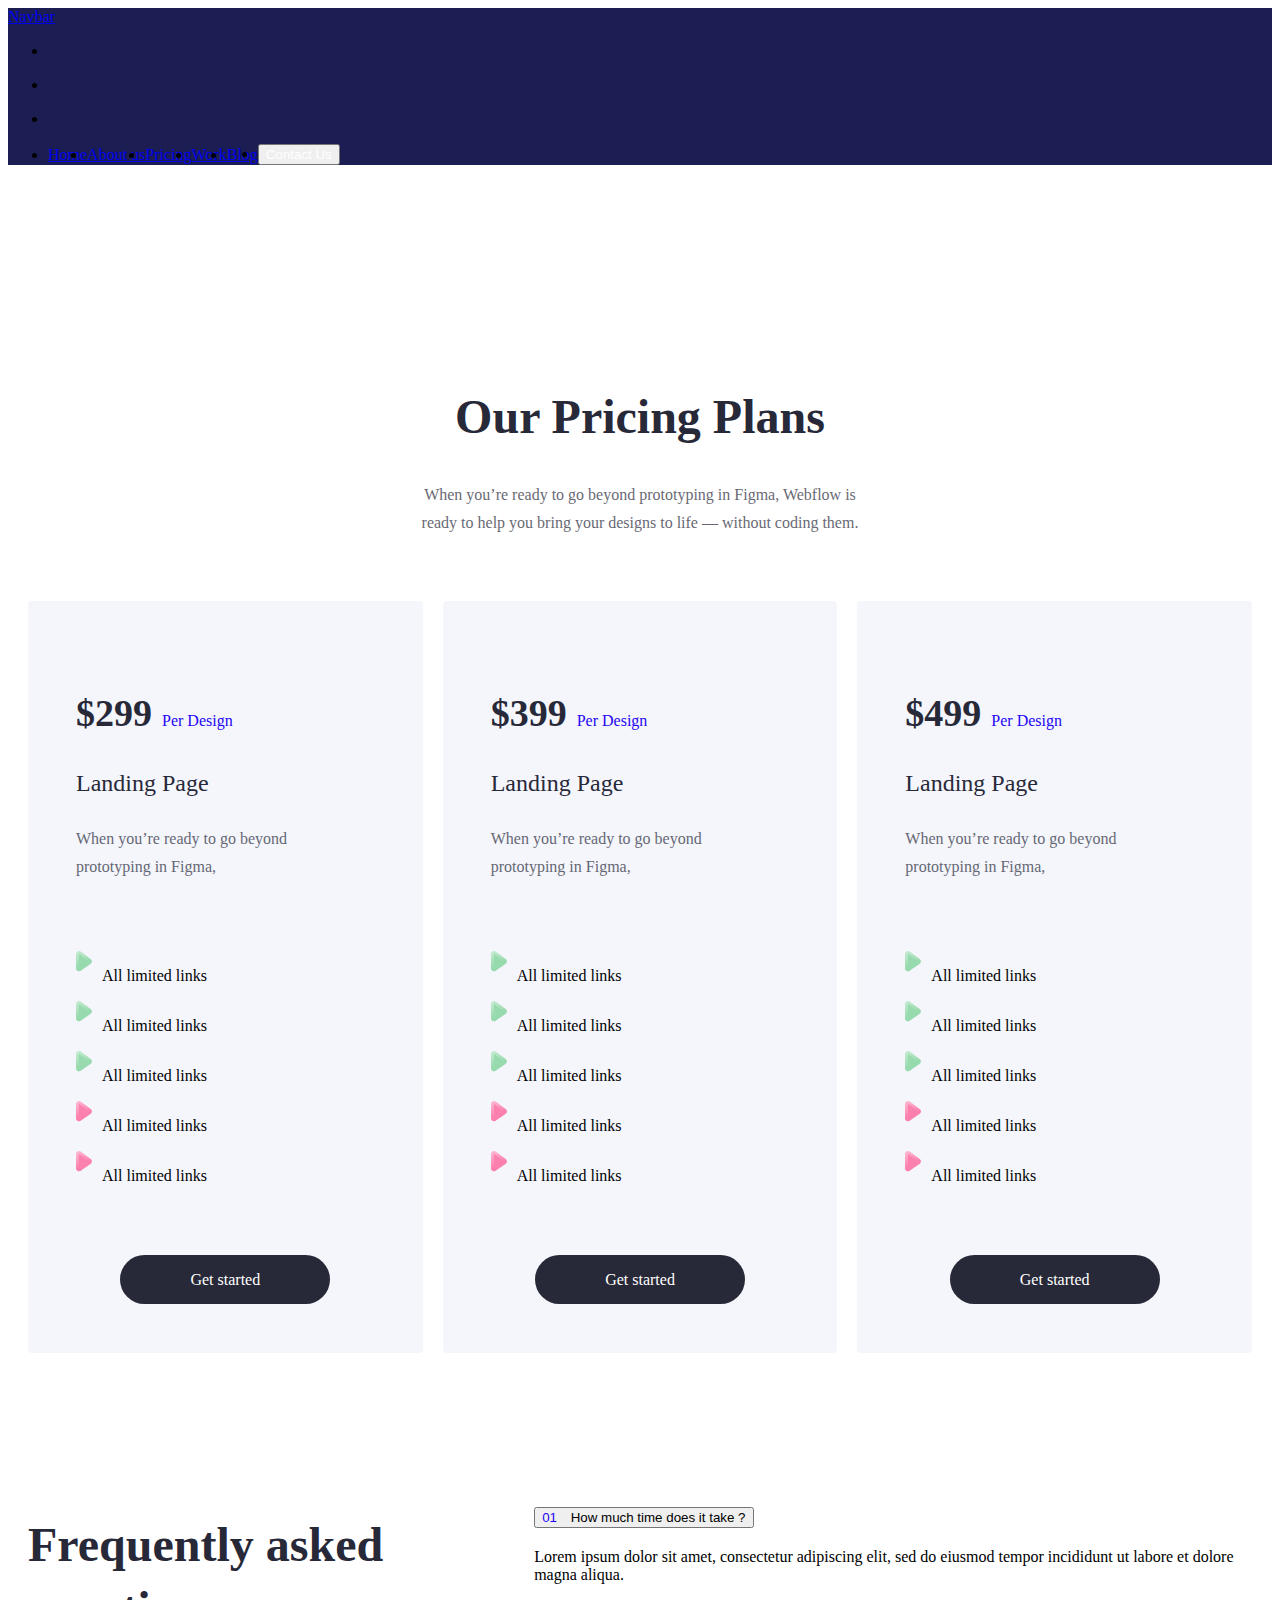
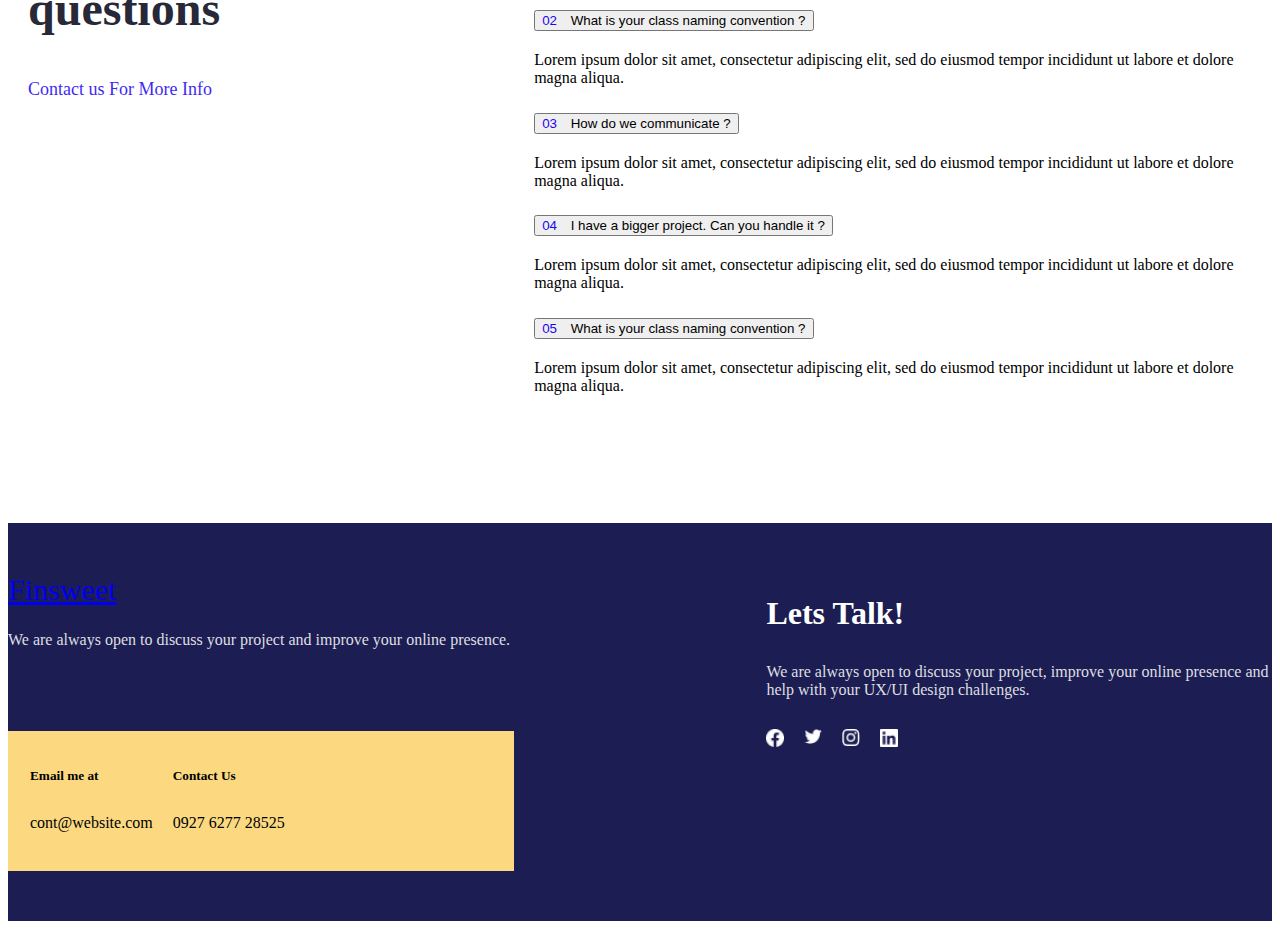
<file: pricing.html>
<!DOCTYPE html>
<html lang="en">

<head>
    <meta charset="UTF-8">
    <meta http-equiv="X-UA-Compatible" content="IE=edge">
    <meta name="viewport" content="width=device-width, initial-scale=1.0">
    <title>Nematullo | pricing</title>
    <link href="https://cdn.jsdelivr.net/npm/bootstrap@5.3.0-alpha3/dist/css/bootstrap.min.css" rel="stylesheet"
        integrity="sha384-KK94CHFLLe+nY2dmCWGMq91rCGa5gtU4mk92HdvYe+M/SXH301p5ILy+dN9+nJOZ" crossorigin="anonymous">
    <link rel="stylesheet" href="./sass/pages/pricing.css">

        <style>
  .navbar-toggler {
    padding: var(--bs-navbar-toggler-padding-y) var(--bs-navbar-toggler-padding-x);
    font-size: var(--bs-navbar-toggler-font-size);
    line-height: 1;
    color: var(--bs-navbar-color);
    background-color: white;
    border: var(--bs-border-width) solid var(--bs-navbar-toggler-border-color);
    border-radius: var(--bs-navbar-toggler-border-radius);
    transition: var(--bs-navbar-toggler-transition);
}
</style>
</head>

<body>
   <nav style="background: #1c1e53" class="navbar navbar-expand-lg text-white py-3">
      <div class="container s">
        <a class="navbar-brand text-white" href="#">Navbar</a>
        <button
          class="navbar-toggler"
          type="button"
          data-bs-toggle="collapse"
          data-bs-target="#navbarTogglerDemo02"
          aria-controls="navbarTogglerDemo02"
          aria-expanded="false"
          aria-label="Toggle navigation"
        >
          <span class="navbar-toggler-icon"></span>
        </button>
        <div class="collapse navbar-collapse" id="navbarTogglerDemo02">
          <ul class="navbar-nav me-auto mb-2 mb-lg-0">
            <li class="nav-item">
              <p class="nav-link active" aria-current="page" href="#"></p>
            </li>
            <li class="nav-item">
              <p class="nav-link" href="#"></p>
            </li>
            <li class="nav-item">
              <p class="nav-link disabled"></p>
            </li>
          </ul>
          <form class="d-flex" role="search">
            <ul style="display: flex; align-items: center;" class="navbar-nav me-auto mb-2 mb-lg-0">
              <li class="nav-item">
                <a
                  class="nav-link active text-white"
                  aria-current="page"
                  href="index.html"
                  >Home</a
                >
              </li>
              <li class="nav-item">
                <a class="nav-link text-white" href="aboutus.html">About us</a>
              </li>
              <li class="nav-item">
                <a class="nav-link text-white" href="pricing.html">Pricing</a>
              </li>
              <li class="nav-item">
                <a class="nav-link text-white" href="work.html">Work</a>
              </li>
              <li class="nav-item">
                <a class="nav-link text-white" href="blogPage.html">Blog</a>
              </li>
              <li class="nav-item">
                <button
                  type="button"
                  class="btn btnn btn-outline-light rounded-pill py-1 px-3"
                >
                  <a href="contactUs.html">Contact Us</a> 
                </button>
                <!-- <button type="button" class="btn btn-outline-secondary rounded-pill ">Contact Us</button> -->
              </li>
            </ul>
          </form>
        </div>
      </div>
    </nav>
    <main>
        <div class="section1">
            <div class="sec1">
                <h1 class="h1">Our Pricing Plans</h1>
                <p class="pi">When you’re ready to go beyond prototyping in Figma, Webflow is <br> ready to help you
                    bring your designs to life — without coding them.</p>
                <div class="flex">
                    <div class="bottom">
                        <h2><span class="raqam">$299</span><span>Per Design</span></h2>
                        <p class="lan">Landing Page </p>
                        <p class="when">When you’re ready to go beyond <br> prototyping in Figma,</p>
                        <div class="pointer1">
                            <div>
                                <img src="./images/nematullo/Pointer.png" alt="">
                            </div>
                            <div>
                                <p>All limited links</p>
                            </div>
                        </div>
                        <div class="pointer1">
                            <div>
                                <img src="./images/nematullo/Pointer.png" alt="">
                            </div>
                            <div>
                                <p>All limited links</p>
                            </div>
                        </div>
                        <div class="pointer1">
                            <div>
                                <img src="./images/nematullo/Pointer.png" alt="">
                            </div>
                            <div>
                                <p>All limited links</p>
                            </div>
                        </div>
                        <div class="pointer2">
                            <div>
                                <img src="./images/nematullo/Pointer2.png" alt="">
                            </div>
                            <div>
                                <p>All limited links</p>
                            </div>
                        </div>
                        <div class="pointer2">
                            <div>
                                <img src="./images/nematullo/Pointer2.png" alt="">
                            </div>
                            <div>
                                <p>All limited links</p>
                            </div>
                        </div>
                        <div class="but">
                            <a href="#"><button>Get started</button></a>
                        </div>
                    </div>
                    <div class="bottom bottom2">
                        <h2><span class="raqam">$399</span><span>Per Design</span></h2>
                        <p class="lan">Landing Page </p>
                        <p class="when">When you’re ready to go beyond <br> prototyping in Figma,</p>
                        <div class="pointer1">
                            <div>
                                <img src="./images/nematullo/Pointer.png" alt="">
                            </div>
                            <div>
                                <p>All limited links</p>
                            </div>
                        </div>
                        <div class="pointer1">
                            <div>
                                <img src="./images/nematullo/Pointer.png" alt="">
                            </div>
                            <div>
                                <p>All limited links</p>
                            </div>
                        </div>
                        <div class="pointer1">
                            <div>
                                <img src="./images/nematullo/Pointer.png" alt="">
                            </div>
                            <div>
                                <p>All limited links</p>
                            </div>
                        </div>
                        <div class="pointer2">
                            <div>
                                <img src="./images/nematullo/Pointer2.png" alt="">
                            </div>
                            <div>
                                <p>All limited links</p>
                            </div>
                        </div>
                        <div class="pointer2">
                            <div>
                                <img src="./images/nematullo/Pointer2.png" alt="">
                            </div>
                            <div>
                                <p>All limited links</p>
                            </div>
                        </div>
                        <div class="but">
                            <a href="#"><button>Get started</button></a>
                        </div>
                    </div>
                    <div class="bottom bottom2">
                        <h2><span class="raqam">$499</span><span>Per Design</span></h2>
                        <p class="lan">Landing Page </p>
                        <p class="when">When you’re ready to go beyond <br> prototyping in Figma,</p>
                        <div class="pointer1">
                            <div>
                                <img src="./images/nematullo/Pointer.png" alt="">
                            </div>
                            <div>
                                <p>All limited links</p>
                            </div>
                        </div>
                        <div class="pointer1">
                            <div>
                                <img src="./images/nematullo/Pointer.png" alt="">
                            </div>
                            <div>
                                <p>All limited links</p>
                            </div>
                        </div>
                        <div class="pointer1">
                            <div>
                                <img src="./images/nematullo/Pointer.png" alt="">
                            </div>
                            <div>
                                <p>All limited links</p>
                            </div>
                        </div>
                        <div class="pointer2">
                            <div>
                                <img src="./images/nematullo/Pointer2.png" alt="">
                            </div>
                            <div>
                                <p>All limited links</p>
                            </div>
                        </div>
                        <div class="pointer2">
                            <div>
                                <img src="./images/nematullo/Pointer2.png" alt="">
                            </div>
                            <div>
                                <p>All limited links</p>
                            </div>
                        </div>
                        <div class="but">
                            <a href="#"><button>Get started</button></a>
                        </div>
                    </div>
                </div>
            </div>
        </div>
        <div class="section2">
            <div class="sec2">
                <div class="left">
                    <h1>Frequently asked questions</h1>
                    <p>Contact us For More Info</p>
                </div>
                <div class="container">
                    <div class="accordion accordion-custom" id="accordionPanelsStayOpenExample">
                        <div class="accordion-item">
                            <h2 class="accordion-header">
                                <button class="accordion-button" type="button" data-bs-toggle="collapse"
                                    data-bs-target="#panelsStayOpen-collapseOne" aria-expanded="true"
                                    aria-controls="panelsStayOpen-collapseOne">
                                    <span style="color: #2405F2; margin-right: 10px;">01</span> How much time does it take ?
                                </button>
                            </h2>
                            <div id="panelsStayOpen-collapseOne" class="accordion-collapse collapse show">
                                <div class="accordion-body">
                                    Lorem ipsum dolor sit amet, consectetur adipiscing elit, sed do eiusmod tempor incididunt ut labore et dolore magna aliqua.
                                </div>
                            </div>
                        </div>
                        <div class="accordion-item">
                            <h2 class="accordion-header">
                                <button class="accordion-button collapsed" type="button" data-bs-toggle="collapse"
                                    data-bs-target="#panelsStayOpen-collapseTwo" aria-expanded="false"
                                    aria-controls="panelsStayOpen-collapseTwo">
                                    <span style="color: #2405F2; margin-right: 10px;">02</span> What is your class naming convention ?
                                </button>
                            </h2>
                            <div id="panelsStayOpen-collapseTwo" class="accordion-collapse collapse">
                                <div class="accordion-body">
                                    Lorem ipsum dolor sit amet, consectetur adipiscing elit, sed do eiusmod tempor incididunt ut labore et dolore magna aliqua.
                                </div>
                            </div>
                        </div>
                        <div class="accordion-item">
                            <h2 class="accordion-header">
                                <button class="accordion-button collapsed" type="button" data-bs-toggle="collapse"
                                    data-bs-target="#panelsStayOpen-collapseThree" aria-expanded="false"
                                    aria-controls="panelsStayOpen-collapseThree">
                                    <span style="color: #2405F2; margin-right: 10px;">03</span> How do we communicate ?
                                </button>
                            </h2>
                            <div id="panelsStayOpen-collapseThree" class="accordion-collapse collapse">
                                <div class="accordion-body">
                                    Lorem ipsum dolor sit amet, consectetur adipiscing elit, sed do eiusmod tempor incididunt ut labore et dolore magna aliqua.
                                </div>
                            </div>
                        </div>
                        <div class="accordion-item">
                            <h2 class="accordion-header">
                                <button class="accordion-button collapsed" type="button" data-bs-toggle="collapse"
                                    data-bs-target="#acc-4" aria-expanded="false" aria-controls="acc-4">
                                    <span style="color: #2405F2; margin-right: 10px;">04</span> I have a bigger project. Can you handle it ?
                                </button>
                            </h2>
                            <div id="acc-4" class="accordion-collapse collapse">
                                <div class="accordion-body">
                                    Lorem ipsum dolor sit amet, consectetur adipiscing elit, sed do eiusmod tempor incididunt ut labore et dolore magna aliqua.
                                </div>
                            </div>
                        </div>
                        <div class="accordion-item">
                            <h2 class="accordion-header">
                                <button class="accordion-button collapsed" type="button" data-bs-toggle="collapse"
                                    data-bs-target="#acc-4" aria-expanded="false" aria-controls="acc-4">
                                    <span style="color: #2405F2; margin-right: 10px;">05</span> What is your class naming convention ?
                                </button>
                            </h2>
                            <div id="acc-4" class="accordion-collapse collapse">
                                <div class="accordion-body">
                                    Lorem ipsum dolor sit amet, consectetur adipiscing elit, sed do eiusmod tempor incididunt ut labore et dolore magna aliqua.
                                </div>
                            </div>
                        </div>
                    </div>
                </div>
            </div>
        </div>
    </div>
    </main>
<div class="footer">
      <div class="fle container">
        <div class="w1">
          <a href="#">Finsweet</a><br />
          <p>
            We are always open to discuss your project and improve your online
            presence.
          </p>
          <br />
          <div class="email-bac">
            <div>
              <h5>Email me at</h5>
              <p>cont@website.com</p>
            </div>
            <div>
              <h5>Contact Us</h5>
              <p>0927 6277 28525</p>
            </div>
          </div>
        </div>
        <div class="w2">
          <h1>Lets Talk!</h1>
          <p>
            We are always open to discuss your project, improve your online
            presence and help with your UX/UI design challenges.
          </p>
          <div class="im">
            <a href="#"><img style="width: 18px;cursor: pointer;" src="./images/work/Vector.png" alt="" /></a>
            <a href="#"><img style="width: 18px;cursor: pointer;" src="./images/work/Vector2.png" alt="" /></a>
            <a href="#"><img style="width: 18px;cursor: pointer;" src="./images/work/Group.png" alt="" /></a>
            <a href="#"><img style="width: 18px;cursor: pointer;" src="./images/work/Group2.png" alt="" /></a>
          </div>
        </div>
      </div>
    </div>


    <script src="https://cdn.jsdelivr.net/npm/bootstrap@5.3.0-alpha3/dist/js/bootstrap.bundle.min.js"
        integrity="sha384-ENjdO4Dr2bkBIFxQpeoTz1HIcje39Wm4jDKdf19U8gI4ddQ3GYNS7NTKfAdVQSZe"
        crossorigin="anonymous"></script>
</body>

</html>
</file>
<file: sass/pages/aboutus.css>
@import url("https://fonts.googleapis.com/css2?family=Poppins:wght@400;600;700&display=swap");
@use "../global";

* {
  font-family: 'Poppins', sans-serif;
}

.body1 {
  display: grid;
  grid-template-columns: 1fr 1fr;
  grid-column-gap: 158px;
  padding-top: 220px;
  padding-bottom: 137px;
}

.body1 h5 {
  font-family: 'Poppins';
  font-style: normal;
  font-weight: 500;
  font-size: 18px;
  line-height: 32px;
  /* identical to box height, or 178% */
  padding-top: 5px;
  /* Dark blue */
  color: #282938;
}

.body1 h1 {
  padding-top: 8px;
  font-style: normal;
  font-weight: 600;
  font-size: 54px;
  line-height: 74px;
  /* or 137% */
  /* Dark blue */
  color: #282938;
}

.body1 p {
  font-weight: 400;
  font-size: 16px;
  line-height: 28px;
  /* or 175% */
  text-align: justify;
  /* Dark blue */
  color: #282938;
  padding-top: 31px;
  opacity: 0.7;
}

.body2 {
  background: #F4F5F5;
}

.body2 .pdd {
  padding: 96px 109px 96px 80px;
  display: grid;
  grid-template-columns: 1fr 1fr;
  grid-column-gap: 61px;
}

.body2 h4 {
  font-weight: 600;
  font-size: 38px;
  line-height: 56px;
  /* identical to box height, or 147% */
  /* Dark blue */
  color: #282938;
}

.body2 p {
  font-weight: 400;
  font-size: 16px;
  line-height: 28px;
  /* or 175% */
  /* Dark blue */
  color: #282938;
  opacity: 0.7;
  padding-top: 16px;
}

.body3 {
  padding-bottom: 128px;
}

.body3 img {
  width: 100%;
}

.body4 {
  background: #F4F6FC;
}

.body4 .cards .div {
  padding: 128px 0px;
}

.body4 .cards .div h4 {
  font-weight: 600;
  font-size: 48px;
  line-height: 64px;
  /* identical to box height, or 133% */
  text-align: center;
  /* Dark blue */
  color: #282938;
}

.cards2 {
  padding-top: 48px;
  display: grid;
  grid-template-columns: 1fr 1fr 1fr 1fr;
  grid-column-gap: 32px;
}

.cards2 .card {
  transition: .5s;
  background-color: #FFFFFF;
  display: flex;
  flex-direction: column;
  align-items: center;
  justify-content: center;
}

.cards2 .card img {
  transition: .5s;
  padding-top: 48px;
}

.cards2 .card h6 {
  font-weight: 500;
  font-size: 24px;
  line-height: 36px;
  /* identical to box height, or 150% */
  text-align: center;
  /* b */
  color: #1D2130;
  padding-top: 30px;
}

.cards2 .card p {
  font-weight: 400;
  font-size: 16px;
  line-height: 28px;
  /* identical to box height, or 175% */
  /* b */
  color: #1D2130;
  padding-top: 2px;
  padding-bottom: 16px;
  opacity: 0.7;
}

.img {
  position: relative;
}

.img .smi {
  position: absolute;
  top: 140px;
  left: calc(50% - 30px);
  display: none;
}

.img .smi img {
  transition: .5s !important;
}

.card:hover {
  cursor: pointer;
}

.card:hover p {
  text-decoration: underline;
}

.container {
  max-width: 1280px;
  margin: 0 auto;
  padding: 0;
}

* {
  font-family: "Poppins", sans-serif;
}
.btnn a {
  text-decoration: none;
  color: white;
}
.btnn:hover a{
  color: #1C1E53;
}

.body1 {
  display: grid;
  grid-template-columns: 1fr 1fr;
  grid-column-gap: 158px;
  padding-top: 220px;
  padding-bottom: 137px;
}
.body1 h5 {
  font-family: "Poppins";
  font-style: normal;
  font-weight: 500;
  font-size: 18px;
  line-height: 32px;
  /* identical to box height, or 178% */
  padding-top: 5px;
  /* Dark blue */
  color: #282938;
}
.body1 h1 {
  padding-top: 8px;
  font-style: normal;
  font-weight: 600;
  font-size: 54px;
  line-height: 74px;
  /* or 137% */
  /* Dark blue */
  color: #282938;
}
.body1 p {
  font-weight: 400;
  font-size: 16px;
  line-height: 28px;
  /* or 175% */
  text-align: justify;
  /* Dark blue */
  color: #282938;
  padding-top: 31px;
  opacity: 0.7;
}

.body2 {
  background: #F4F5F5;
}
.body2 .pdd {
  padding: 96px 109px 96px 80px;
  display: grid;
  grid-template-columns: 1fr 1fr;
  grid-column-gap: 61px;
}
.body2 h4 {
  font-weight: 600;
  font-size: 38px;
  line-height: 56px;
  /* identical to box height, or 147% */
  /* Dark blue */
  color: #282938;
}
.body2 p {
  font-weight: 400;
  font-size: 16px;
  line-height: 28px;
  /* or 175% */
  /* Dark blue */
  color: #282938;
  opacity: 0.7;
  padding-top: 16px;
}

.body3 {
  padding-bottom: 128px;
}
.body3 img {
  width: 100%;
}

.body4 {
  background: #F4F6FC;
}
.body4 .cards .div {
  padding: 128px 0px;
}
.body4 .cards .div h4 {
  font-weight: 600;
  font-size: 48px;
  line-height: 64px;
  /* identical to box height, or 133% */
  text-align: center;
  /* Dark blue */
  color: #282938;
}

.cards2 {
  padding-top: 48px;
  display: grid;
  grid-template-columns: 1fr 1fr 1fr 1fr;
  grid-column-gap: 32px;
}
.cards2 .card {
  transition: 0.5s;
  background-color: #FFFFFF;
  display: flex;
  flex-direction: column;
  align-items: center;
  justify-content: center;
}
.cards2 .card img {
  transition: 0.5s;
  padding-top: 48px;
}
.cards2 .card h6 {
  font-weight: 500;
  font-size: 24px;
  line-height: 36px;
  /* identical to box height, or 150% */
  text-align: center;
  /* b */
  color: #1D2130;
  padding-top: 30px;
}
.cards2 .card p {
  font-weight: 400;
  font-size: 16px;
  line-height: 28px;
  /* identical to box height, or 175% */
  /* b */
  color: #1D2130;
  padding-top: 2px;
  padding-bottom: 16px;
  opacity: 0.7;
}

.img {
  position: relative;
}
.img .smi {
  position: absolute;
  top: 140px;
  left: calc(50% - 30px);
  display: none;
}
.img .smi img {
  transition: 0.5s !important;
}

.card:hover {
  cursor: pointer;
}
.card:hover p {
  text-decoration: underline;
}
.card:hover .smi {
  display: block;
}

.card:hover .smi {
  display: block;
}


.card:hover img {
  transform: scale(1.1);
}

.smi img:hover {
  transform: scale(1.1);
}
.footer {
  background: #1C1E53;
  color: white;
  width: 100%;
}
.footer .fle {
  display: flex;
  justify-content: space-between;
  gap: 30px;
  padding: 50px 0px;
}
.footer .fle .w1 {
  width: 40%;
}
.footer .fle .w1 a {
  font-size: 30px;
}
.footer .fle .w1 p {
  padding: 8px 0px;
  color: #dfdfe0;
}
.footer .fle .w1 .email-bac {
  margin-top: 40px;
  display: flex;
  gap: 20px;
  background: #FCD980;
  color: black;
  padding: 15px 22px;
}
.footer .fle .w1 .email-bac p {
  color: black;
}
.footer .fle .w2 {
  width: 40%;
}
.footer .fle .w2 p {
  padding: 10px 0px;
  color: #dfdfe0;
}
.footer .fle .w2 .im {
  margin-top: 20px;
  display: flex;
  gap: 20px;
}
@media (max-width: 900px) {
  .footer .fle .w1 {
    width: 55%;
  }
  .footer .fle .w2 {
    width: 55%;
  }
}
@media (max-width: 850px) {
  .footer .fle {
    display: flex;
    flex-direction: column;
    justify-content: center;
    align-items: center;
    text-align: center;
  }
  .footer .fle .w1 {
    width: 90%;
  }
  .footer .fle .w1 p {
    text-align: center;
  }
  .footer .fle .w1 .email-bac {
    text-align: center;
    margin-top: 30px;
    display: flex;
    justify-content: center;
  }
  .footer .fle .w2 {
    width: 90%;
  }
  .footer .fle .w2 .im {
    display: flex;
    gap: 20px;
    justify-content: center;
  }
}

@media (max-width: 1297px) {
  .body1 {
    grid-column-gap: 100px;
  }
}

@media (max-width: 1100px) {
  .body1 {
    grid-template-columns: 1fr;
  }
  .body1 h5, .body1 p, .body1 h1 {
    text-align: center;
  }
  .body1 .right img {
    width: 100%;
  }
}

@media (max-width: 800px) {
  .pdd {
    grid-template-columns: 1fr !important;
  }
  .pdd h4, .pdd p {
    text-align: center;
  }
  .cards2 {
    grid-template-columns: 1fr 1fr;
    grid-row-gap: 50px;
  }
}

@media (max-width: 500px) {
  .cards2 {
    grid-template-columns: 1fr;
    grid-row-gap: 50px;
  }

}
</file>
<file: sass/pages/blogPage.css>
@import url("https://fonts.googleapis.com/css2?family=Poppins:wght@300&display=swap");
* {
  margin: 0;
  padding: 0;
}

* {
  font-family: "Roboto Condensed";
}

*, *::after, *::before {
  box-sizing: border-box;
}

a {
  text-decoration: none;
}

.btnn a{
  text-decoration: none;
  color: white;
}

.btnn a:hover{
  color: #1C1E53;
}

button {
  border: none;
  background-color: transparent;
  cursor: pointer;
}

input:focus {
  outline: none;
}

.container {
  max-width: 1280px;
  margin: 0 auto;
  padding: 0;
}

.cont {
  overflow: hidden;
  max-width: 1280px;
  margin: 0px auto;
}
.cont a {
  font-family: "Poppins", sans-serif;
}
.cont h1 {
  margin-top: 100px;
  padding: 0px 15%;
  font-family: "Poppins", sans-serif;
  font-weight: 700;
}
.cont p {
  font-family: "Poppins", sans-serif;
}



.footer {
  background: #1C1E53;
  color: white;
  width: 100%;
}

.footer .fle {
  display: flex;
  justify-content: space-between;
  gap: 30px;
  padding: 50px 0px;
}

.footer .fle .w1 {
  width: 40%;
}

.footer .fle .w1 a {
  font-size: 30px;
}

.footer .fle .w1 p {
  padding: 8px 0px;
  color: #dfdfe0;
}

.footer .fle .w1 .email-bac {
  margin-top: 40px;
  display: flex;
  gap: 20px;
  background: #FCD980;
  color: black;
  padding: 15px 22px;
}

.footer .fle .w1 .email-bac p {
  color: black;
}

.footer .fle .w2 {
  width: 40%;
}

.footer .fle .w2 p {
  padding: 10px 0px;
  color: #dfdfe0;
}

.footer .fle .w2 .im {
  margin-top: 20px;
  display: flex;
  gap: 20px;
}

@media (max-width: 900px) {
  .footer .fle .w1 {
    width: 55%;
  }

  .footer .fle .w2 {
    width: 55%;
  }
}

@media (max-width: 850px) {
  .footer .fle {
    display: flex;
    flex-direction: column;
    justify-content: center;
    align-items: center;
    text-align: center;
  }

  .footer .fle .w1 {
    width: 90%;
  }

  .footer .fle .w1 p {
    text-align: center;
  }

  .footer .fle .w1 .email-bac {
    text-align: center;
    margin-top: 30px;
    display: flex;
    justify-content: center;
  }

  .footer .fle .w2 {
    width: 90%;
  }

  .footer .fle .w2 .im {
    display: flex;
    gap: 20px;
    justify-content: center;
  }
}
</file>
<file: sass/pages/pricing.css>
@use "../global";
main .section1 {
  max-width: 1280px;
  margin: 0 auto;
  padding: 0;
  margin: auto;
  padding: 0px 20px;
  margin-top: 220px;
}
.btnn a {
  text-decoration: none;
  color: white;
}
.btnn:hover a{
  color: #1C1E53;
}
main .section1 .sec1 .h1 {
  text-align: center;
  font-family: 'Poppins';
  font-style: normal;
  font-weight: 600;
  font-size: 48px;
  line-height: 64px;
  color: #282938;
}

main .section1 .sec1 .pi {
  text-align: center;
  font-family: 'Poppins';
  font-style: normal;
  font-weight: 500;
  font-size: 16px;
  line-height: 28px;
  text-align: center;
  color: #282938;
  opacity: 0.7;
  margin-bottom: 64px;
}

main .section1 .sec1 .flex {
  display: flex;
  justify-content: space-between;
}

main .section1 .sec1 .bottom {
  background-color: #F4F6FC;
  padding: 64px 48px;
  border-radius: 4px;
  width: 100%;
  transition: .7s;
}

main .section1 .sec1 .bottom .pointer1 {
  display: flex;
}

main .section1 .sec1 .bottom .pointer1 p {
  margin-left: 10px;
}

main .section1 .sec1 .bottom .pointer2 {
  display: flex;
}

main .section1 .sec1 .bottom .pointer2 p {
  margin-left: 10px;
}

main .section1 .sec1 .bottom .raqam {
  font-family: 'Poppins';
  font-style: normal;
  font-weight: 600;
  font-size: 38px;
  line-height: 56px;
  color: #282938;
  margin-right: 10px;
}

main .section1 .sec1 .bottom span {
  font-family: 'Poppins';
  font-style: normal;
  font-weight: 400;
  font-size: 16px;
  line-height: 28px;
  color: #2405F2;
}

main .section1 .sec1 .bottom .lan {
  font-family: 'Poppins';
  font-style: normal;
  font-weight: 500;
  font-size: 24px;
  line-height: 36px;
  color: #282938;
}

main .section1 .sec1 .bottom .when {
  font-family: 'Poppins';
  font-style: normal;
  font-weight: 500;
  font-size: 16px;
  line-height: 28px;
  color: #282938;
  opacity: 0.7;
  margin-bottom: 70px;
}

main .section1 .sec1 .bottom a {
  all: unset;
  cursor: pointer;
  padding: 16px 70px;
  border-radius: 41px;
  background-color: #282938;
  color: white;
}

main .section1 .sec1 .bottom a button {
  all: unset;
  margin-top: 70px;
}

main .section1 .sec1 .bottom .but {
  text-align: center;
}

main .section1 .sec1 .bottom:hover {
  background-color: #1c1e53e0;
  color: white;
}

main .section1 .sec1 .bottom:hover .raqam {
  color: white;
}

main .section1 .sec1 .bottom:hover .lan {
  color: white;
}

main .section1 .sec1 .bottom:hover .when {
  color: white;
}

main .section1 .sec1 .bottom:hover span {
  color: #FCD980;
}

main .section1 .sec1 .bottom:hover .but a {
  background-color: #FCD980;
  color: black;
}

main .section1 .sec1 .bottom2 {
  margin-left: 20px;
}

main .section2 {
  max-width: 1280px;
  margin: auto;
  padding: 0px 20px;
  margin-top: 128px;
  margin-bottom: 128px;
}

main .section2 .sec2 {
  display: flex;
}

main .section2 .sec2 .left h1 {
  font-family: 'Poppins';
  font-style: normal;
  font-weight: 600;
  font-size: 48px;
  line-height: 64px;
  color: #282938;
}

main .section2 .sec2 .left p {
  font-family: 'Poppins';
  font-style: normal;
  font-weight: 500;
  font-size: 18px;
  line-height: 32px;
  color: #2405F2;
  opacity: 0.87;
}
.footer {
  background: #1C1E53;
  color: white;
  width: 100%;
}
.footer .fle {
  display: flex;
  justify-content: space-between;
  gap: 30px;
  padding: 50px 0px;
}
.footer .fle .w1 {
  width: 40%;
}
.footer .fle .w1 a {
  font-size: 30px;
}
.footer .fle .w1 p {
  padding: 8px 0px;
  color: #dfdfe0;
}
.footer .fle .w1 .email-bac {
  margin-top: 40px;
  display: flex;
  gap: 20px;
  background: #FCD980;
  color: black;
  padding: 15px 22px;
}
.footer .fle .w1 .email-bac p {
  color: black;
}
.footer .fle .w2 {
  width: 40%;
}
.footer .fle .w2 p {
  padding: 10px 0px;
  color: #dfdfe0;
}
.footer .fle .w2 .im {
  margin-top: 20px;
  display: flex;
  gap: 20px;
}
.btnn a {
  color: white;
}
.btnn:hover a{
  color: #1C1E53;
}
@media (max-width: 900px) {
  .footer .fle .w1 {
    width: 55%;
  }
  .footer .fle .w2 {
    width: 55%;
  }
}
@media (max-width: 850px) {
  .footer .fle {
    display: flex;
    flex-direction: column;
    justify-content: center;
    align-items: center;
    text-align: center;
  }
  .footer .fle .w1 {
    width: 90%;
  }
  .footer .fle .w1 p {
    text-align: center;
  }
  .footer .fle .w1 .email-bac {
    text-align: center;
    margin-top: 30px;
    display: flex;
    justify-content: center;
  }
  .footer .fle .w2 {
    width: 90%;
  }
  .footer .fle .w2 .im {
    display: flex;
    gap: 20px;
    justify-content: center;
  }
}

@media (max-width: 960px) {
  main .section1 .flex {
    flex-direction: column;
    text-align: center;
    width: 50%;
    margin: auto;
  }
  main .section1 .flex .bottom .pointer1 {
    justify-content: center;
  }
  main .section1 .flex .bottom .pointer2 {
    text-align: center;
    justify-content: center;
  }
  main .section1 .flex .bottom2 {
    margin-left: 0px;
    margin-top: 30px;
  }
}

@media (max-width: 800px) {
  main .section1 .flex {
    width: 70%;
    margin: auto;
  }
}

@media (max-width: 750px) {
  .section2 .sec2 {
    flex-direction: column;
  }
  .section2 .sec2 .left {
    text-align: center;
  }
}

@media (max-width: 800px) {
  main .section1 .flex {
    width: 90%;
    margin: auto;
  }
}
</file>
<file: css/home.min.css>
*{margin:0;padding:0}*{font-family:"Roboto Condensed"}*,*::after,*::before{box-sizing:border-box}a{text-decoration:none}button{border:none;background-color:rgba(0,0,0,0);cursor:pointer}input:focus{outline:none}.container{max-width:1280px;margin:0 auto;padding:0}*{margin:0;padding:0;box-sizing:border-box;text-decoration:none;list-style:none}img{width:100%}a{color:inherit}p,h1,h2,h4{padding:0;margin:0}.containr{width:90%;margin:0 auto}.s{width:90%;margin:0 auto}nav{box-shadow:0px 0px 9px 1px #5b5b5b}.navbar-toggler{padding:var(--bs-navbar-toggler-padding-y) var(--bs-navbar-toggler-padding-x);font-size:var(--bs-navbar-toggler-font-size);line-height:1;color:var(--bs-navbar-color);background-color:#fff;border:var(--bs-border-width) solid var(--bs-navbar-toggler-border-color);border-radius:var(--bs-navbar-toggler-border-radius);transition:var(--bs-navbar-toggler-transition)}.footer{background:#1c1e53;color:#fff;width:100%}.footer .fle{display:flex;justify-content:space-between;gap:30px;padding:50px 0px}.footer .fle .w1{width:40%}.footer .fle .w1 a{font-size:30px}.footer .fle .w1 p{padding:8px 0px;color:#dfdfe0}.footer .fle .w1 .email-bac{margin-top:40px;display:flex;gap:20px;background:#fcd980;color:#000;padding:15px 22px}.footer .fle .w1 .email-bac p{color:#000}.footer .fle .w2{width:40%}.footer .fle .w2 p{padding:10px 0px;color:#dfdfe0}.footer .fle .w2 .im{margin-top:20px;display:flex;gap:20px}@media(max-width: 900px){.footer .fle .w1{width:55%}.footer .fle .w2{width:55%}}@media(max-width: 900px)and (max-width: 850px){.footer .fle{display:flex;flex-direction:column;justify-content:center;align-items:center;text-align:center}.footer .fle .w1{width:90%}.footer .fle .w1 p{text-align:center}.footer .fle .w1 .email-bac{text-align:center;margin-top:30px;display:flex;justify-content:center}.footer .fle .w2{width:90%}.footer .fle .w2 .im{display:flex;gap:20px;justify-content:center}}button{outline:none}.head{background:#1c1e53}.head .header{width:100%;padding:100px 0px;align-items:center;justify-content:space-between;color:#fff}.head .header_left{width:45%}.head .header_left h1{font-size:54px}.head .header_left p{font-size:16px;padding:20px 0px}.head .header_left .link{width:80%;display:flex;align-items:center;justify-content:space-between}.head .header_left .link .veiw_work button{padding:7px 30px;border-radius:15px;background:#fcd980;color:#000;border:1px solid rgba(0,0,0,0)}.head .header_left .link .veiw_work button:hover{color:#fff;border-color:#fff;background:rgba(0,0,0,0)}.head .header_left .link .veiw{display:flex;align-items:center;gap:10px}.head .header_left .link .veiw a:hover{color:#fcd980}.head .header_left .link .veiw p{font-size:16px}.head .header_right{width:48%}.head .header_right img{width:100%}@media(max-width: 992px){.head .header_left h1{font-size:45px}.head .header_right{width:52%}}@media(max-width: 900px){.head .header_left{width:50%}.head .header_left h1{font-size:40px}}@media(max-width: 800px){.head .header_left h1{font-size:35px}.head .header_left p{font-size:14px;width:90%}.head .header_left .link{width:90%}}@media(max-width: 700px){.head .header{flex-direction:column;height:auto;padding:30px 0px}.head .header_left{width:80%;text-align:center;margin:0 auto;padding:30px 0px 0px;order:2}.head .header_left h1{font-size:40px}.head .header_left p{font-size:16px}.head .header_right{order:1;width:80%;margin:0 auto}}@media(max-width: 654px){.head .header_left{width:90%}}@media(max-width: 430px){.head .header_left{width:100%}.head .header_left h1{font-size:35px}.head .header_left p{font-size:14px;padding:14px 0px;width:100%}.head .header_left .link{width:100%}.head .header_left .link .veiw_work button{padding:5px 15px;font-size:15px}.head .header_right{width:90%}}@media(max-width: 340px){.head .header_left h1{font-size:25px}.head .header_left p{font-size:13px}.head .header_left .link .veiw_work button{font-size:13px}.head .header_left .link .veiw p{font-size:13px}.head .header_right{width:100%}}@media(max-width: 260px){.head .header_left .link{flex-direction:column}}.containr .sec1_title{display:flex;justify-content:space-between;padding:25px 0px}.containr .sec1_title h2{font-size:45px}.containr .sec1_title .veiw{display:flex;align-items:center;gap:10px}.containr .sec1_title .veiw a:hover{color:#fcd980}.containr .sec1_title .veiw p{font-size:16px}.containr .sec1_card{grid-template-columns:repeat(3, 33%);grid-template-rows:repeat(2, auto);justify-content:space-between;padding:20px 0px;gap:10px}.containr .sec1_card_card1{position:relative;transition:.6s;overflow:hidden}.containr .sec1_card_card1:hover>.position{left:0}.containr .sec1_card_card1 .position{position:absolute;bottom:0;left:-110%;display:flex;transition:.8s;width:100%;height:100%;flex-direction:column;justify-content:end;color:#fff;gap:15px;padding:0px 6px 6% 6%;background:linear-gradient(329.39deg, #1C1E53 -10.96%, rgba(28, 30, 83, 0.42) 103.96%)}.containr .sec1_card_card1 .position .veiw{display:flex;align-items:center;gap:10px;color:#fcd980}.containr .sec1_card_card1 .position .veiw a:hover{color:#fcd980}.containr .sec1_card_card1 .position .veiw p{font-size:16px}.containr .sec1_card_card1 .position .veiw a:hover{color:#fff}.containr .sec1_card_card1-first{grid-column:1/3;grid-row:1/3}.containr .sec1_card_card1-first .position{width:50%}.containr .sec1_card_card1-second{grid-column:3/4;grid-row:1/2}.containr .sec1_card_card1-third{grid-column:3/4;grid-row:2/3}@media(max-width: 880px){.containr .sec1_title h2{font-size:35px}.containr .sec1_card_card1 .position h4{font-size:18px}.containr .sec1_card_card1 .position p{font-size:14px}.containr .sec1_card_card1 .position .veiw p{font-size:14px}}@media(max-width: 700px){.containr .sec1_title{padding:15px 0px}.containr .sec1_title h2{font-size:28px}.containr .sec1_title .veiw p{font-size:15px}.containr .sec1_card{grid-template-columns:repeat(2, 49%);grid-template-rows:repeat(3, auto)}.containr .sec1_card_card1-first{grid-column:1/3;grid-row:1/3}.containr .sec1_card_card1-second{grid-column:1/2;grid-row:3/4}.containr .sec1_card_card1-third{grid-column:2/3;grid-row:3/4}.containr .sec1_card_card1 .position h4{font-size:18px}.containr .sec1_card_card1 .position p{font-size:14px}.containr .sec1_card_card1 .position .veiw p{font-size:14px}}@media(max-width: 470px){.containr .sec1_title h2{font-size:24px}.containr .sec1_title .veiw p{font-size:15px}.containr .sec1_card{grid-template-columns:repeat(1, 100%);grid-template-rows:repeat(3, auto)}.containr .sec1_card_card1-first{grid-column:1/2;grid-row:1/2}.containr .sec1_card_card1-first .position{width:100%}.containr .sec1_card_card1-second{grid-column:1/2;grid-row:2/3}.containr .sec1_card_card1-third{grid-column:1/2;grid-row:3/4}.containr .sec1_card_card1 .position h4{font-size:18px}.containr .sec1_card_card1 .position p{font-size:14px}.containr .sec1_card_card1 .position .veiw p{font-size:14px}}@media(max-width: 470px){.containr .sec1_title{flex-direction:column;text-align:center;row-gap:10px}.containr .sec1_title .veiw{margin:0 auto}.containr .sec1_card_card1 .position{gap:10px}.containr .sec1_card_card1 .position h4{font-size:16px}.containr .sec1_card_card1 .position .veiw p{font-size:13px}.containr .sec1_card_card1-first .text{display:none}}.sec2{background:#f4f6fc;text-align:center;padding:30px 0px}.sec2 p{font-size:14px}.sec2 h2{width:50%;margin:0 auto;padding:5px 0px 20px;font-size:45px}.sec2_card{display:flex;justify-content:center;flex-wrap:wrap;gap:15px}.sec2_card_card1{width:31%;padding:25px;background:#fff;display:flex;flex-direction:column;justify-content:end;text-align:left}.sec2_card_card1 img{width:25px;padding:10px 0px}.sec2_card_card1 h4{font-size:22px;padding:10px 0px 20px}.sec2_card_card1 p{font-size:16px;color:#1c1e53}@media(max-width: 880px){.sec2 h2{width:80%;font-size:38px}.sec2_card_card1{width:48%}.sec2_card_card1:nth-child(2),.sec2_card_card1:nth-child(6){display:none}}@media(max-width: 600px){.sec2 h2{width:100%;font-size:36px}.sec2_card_card1{width:80%}.sec2_card_card1:nth-child(1){display:none}}@media(max-width: 600px){.sec2 h2{font-size:30px}.sec2_card_card1{width:80%}.sec2_card_card1 h4{font-size:18px}.sec2_card_card1 p{font-size:14px}}@media(max-width: 460px){.sec2 h2{font-size:28px}.sec2_card_card1{width:90%}}@media(max-width: 360px){.sec2 h2{font-size:25px}.sec2_card_card1{width:90%}}.containr .sec3{display:flex;justify-content:space-between;padding:40px 0px}.containr .sec3_left{width:28%}.containr .sec3_left h3{font-size:32px}.containr .sec3_left p{font-size:16px;color:#282938}.containr .sec3_right{width:62%}.containr .sec3_right .carousel-item h4{font-size:26px;margin-bottom:30px}.containr .sec3_right .carousel-item .user{display:flex;gap:15px}.containr .sec3_right .carousel-item .user img{border-radius:50%;width:50px}.containr .sec3_right .carousel-item .user h6{padding:0;margin:0;font-size:18px;font-weight:bold}.containr .sec3_right .carousel-item .user p{font-size:12px}.containr .sec3_right .carousel-control-prev,.containr .sec3_right .carousel-control-next{height:40px;width:40px;border-radius:50%;background:#1c1e53;margin-top:120px}.containr .sec3_right .carousel-control-prev{margin-left:82%}@media(max-width: 970px){.containr .sec3_left{width:30%}.containr .sec3_left h3{font-size:28px}.containr .sec3_left p{font-size:14px}.containr .sec3_right{width:70%}.containr .sec3_right .carousel-item h4{font-size:22px}.containr .sec3_right .carousel-control-prev,.containr .sec3_right .carousel-control-next{height:35px;width:35px}}@media(max-width: 760px){.containr .sec3{gap:10px}.containr .sec3_left{width:30%}.containr .sec3_left h3{font-size:24px}.containr .sec3_right .carousel-item h4{font-size:20px}.containr .sec3_right .carousel-item .user_info h6{font-size:16px}.containr .sec3_right .carousel-control-prev,.containr .sec3_right .carousel-control-next{height:30px;width:30px}.containr .sec3_right .carousel-control-prev-icon,.containr .sec3_right .carousel-control-next-icon{width:25px}}@media(max-width: 600px){.containr .sec3{flex-direction:column;gap:20px}.containr .sec3_left{width:100%;text-align:center}.containr .sec3_left h3{font-size:28px}.containr .sec3_right{width:100%}.containr .sec3_right .carousel-item h4{font-size:20px}.containr .sec3_right .carousel-item .user_info h6{font-size:16px}.containr .sec3_right .carousel-control-prev,.containr .sec3_right .carousel-control-next{height:35px;width:35px}.containr .sec3_right .carousel-control-prev-icon,.containr .sec3_right .carousel-control-next-icon{width:30px}}@media(max-width: 600px){.containr .sec3_left h3{font-size:24px}.containr .sec3_right .carousel-control-prev{margin-left:75%}}@media(max-width: 365px){.containr .sec3_left{display:none}.containr .sec3_right .carousel-item h4{font-size:16px}.containr .sec3_right .carousel-control-prev,.containr .sec3_right .carousel-control-next{height:30px;width:30px}.containr .sec3_right .carousel-control-prev-icon,.containr .sec3_right .carousel-control-next-icon{width:25px}.containr .sec3_right .carousel-control-prev{margin-left:70%}}
.btnn a {
  text-decoration: none;
  color: white;
}
.btnn:hover a{
  color: #1C1E53;
}
</file>
<file: css/contactUs.min.css>
*{margin:0;padding:0}*{font-family:"Roboto Condensed"}*,*::after,*::before{box-sizing:border-box}a{text-decoration:none}button{border:none;background-color:rgba(0,0,0,0);cursor:pointer}input:focus{outline:none}.container{max-width:1280px;margin:0 auto;padding:0}.item{text-align:center;margin-top:128px;margin-bottom:64px}.input{margin-top:64px;background-color:#f4f6fc;height:440px}.btn-1{margin-top:24px !important;width:234px !important;height:54px !important;background:#282938 !important;border-radius:41px !important;padding:15px,51px,15px,51px !important}.footer {
  background: #1C1E53;
  color: white;
  width: 100%;
}
.footer .fle {
  display: flex;
  justify-content: space-between;
  gap: 30px;
  padding: 50px 0px;
}
.footer .fle .w1 {
  width: 40%;
}
.footer .fle .w1 a {
  font-size: 30px;
}
.footer .fle .w1 p {
  padding: 8px 0px;
  color: #dfdfe0;
}
.footer .fle .w1 .email-bac {
  margin-top: 40px;
  display: flex;
  gap: 20px;
  background: #FCD980;
  color: black;
  padding: 15px 22px;
}
.footer .fle .w1 .email-bac p {
  color: black;
}
.footer .fle .w2 {
  width: 40%;
}
.footer .fle .w2 p {
  padding: 10px 0px;
  color: #dfdfe0;
}
.footer .fle .w2 .im {
  margin-top: 20px;
  display: flex;
  gap: 20px;
}
.btnn a {
  text-decoration: none;
  color: white;
}
.btnn:hover a{
  color: #1C1E53;
}
@media (max-width: 900px) {
  .footer .fle .w1 {
    width: 55%;
  }
  .footer .fle .w2 {
    width: 55%;
  }
}
@media (max-width: 850px) {
  .footer .fle {
    display: flex;
    flex-direction: column;
    justify-content: center;
    align-items: center;
    text-align: center;
  }
  .footer .fle .w1 {
    width: 90%;
  }
  .footer .fle .w1 p {
    text-align: center;
  }
  .footer .fle .w1 .email-bac {
    text-align: center;
    margin-top: 30px;
    display: flex;
    justify-content: center;
  }
  .footer .fle .w2 {
    width: 90%;
  }
  .footer .fle .w2 .im {
    display: flex;
    gap: 20px;
    justify-content: center;
  }
}
</file>
